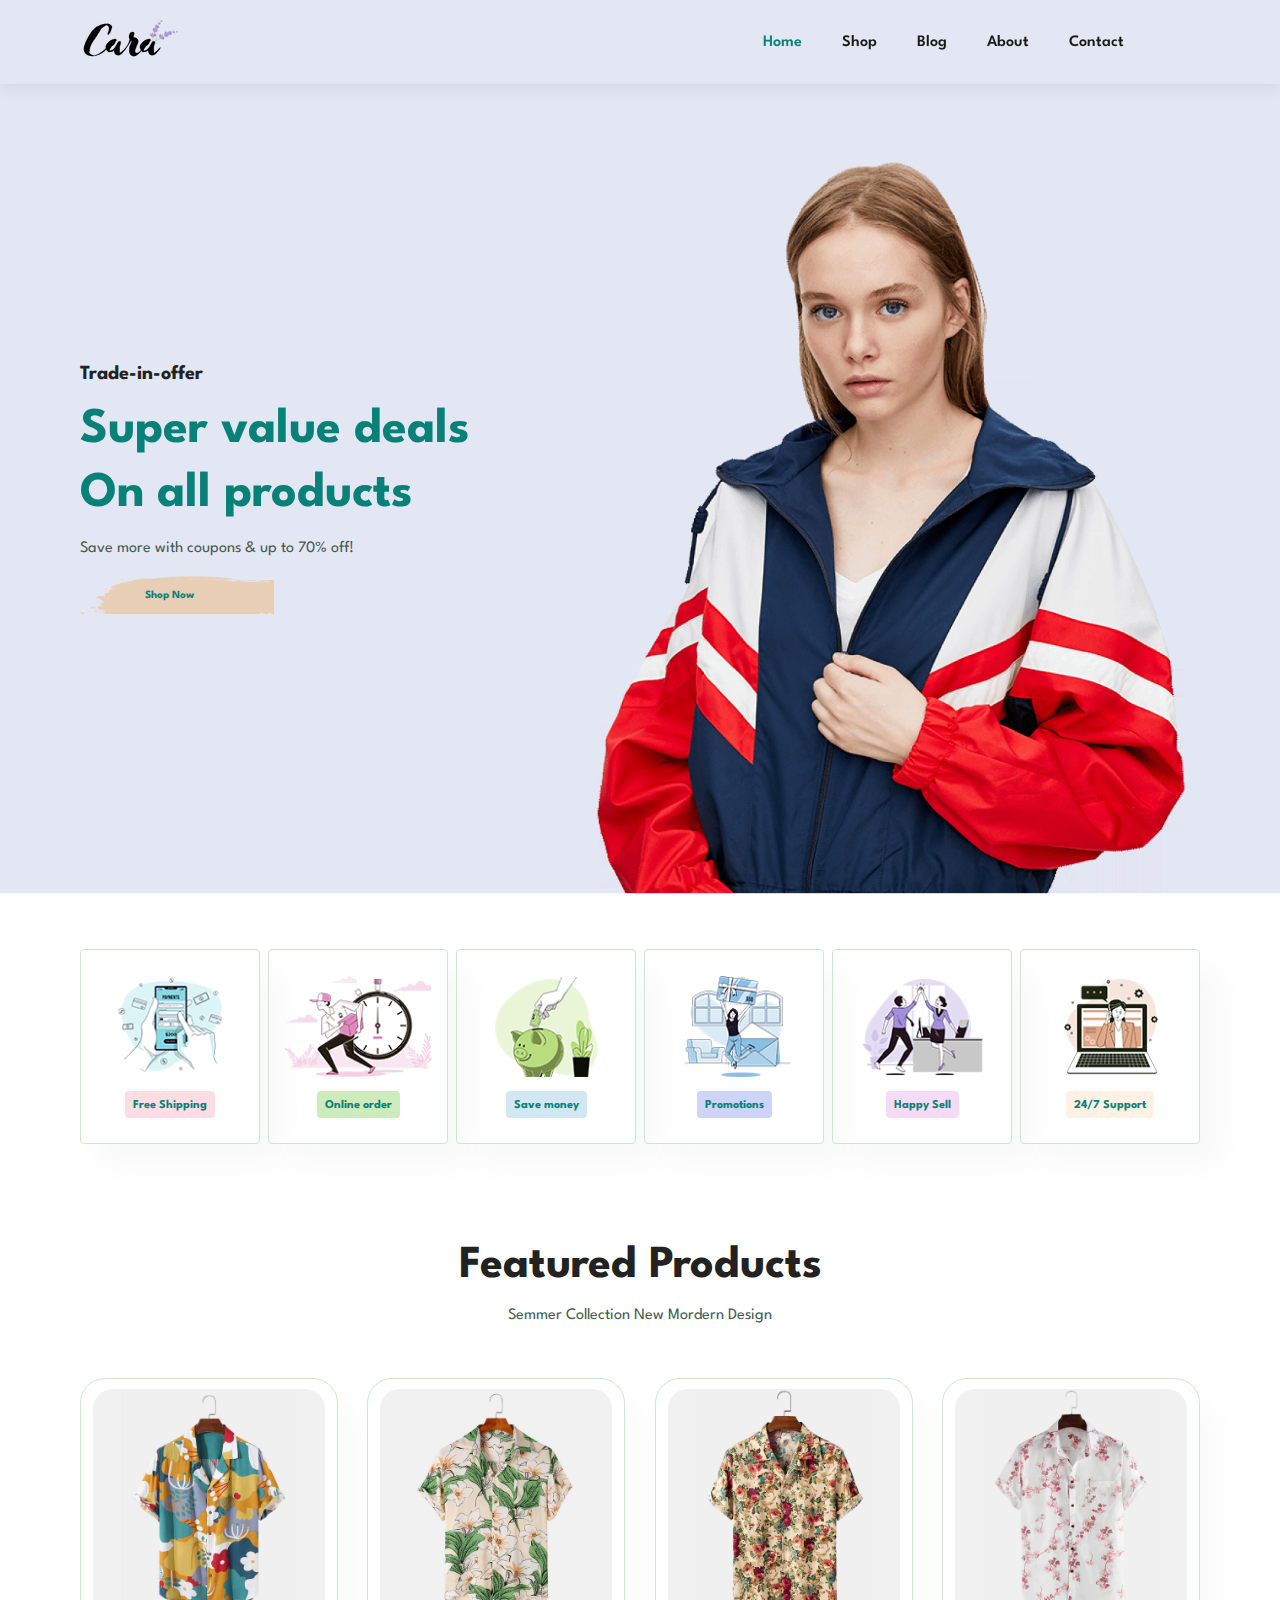
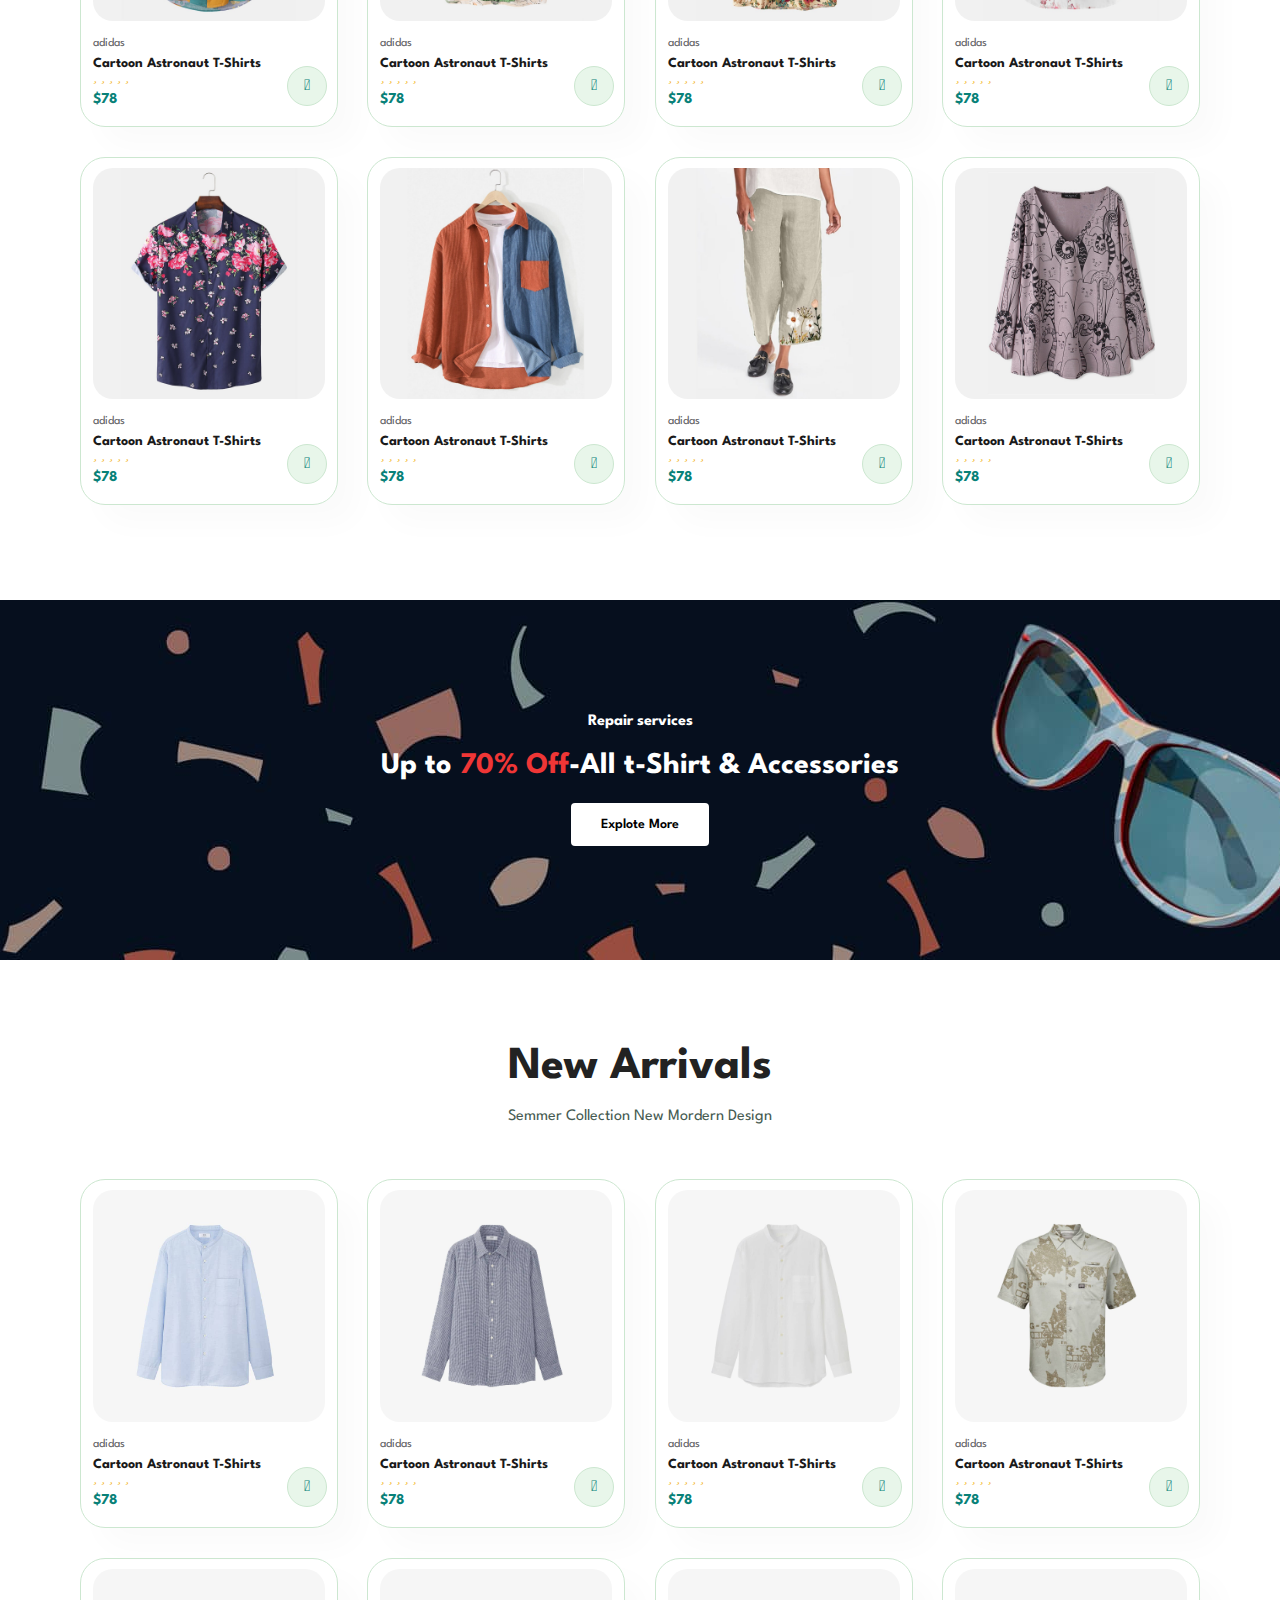
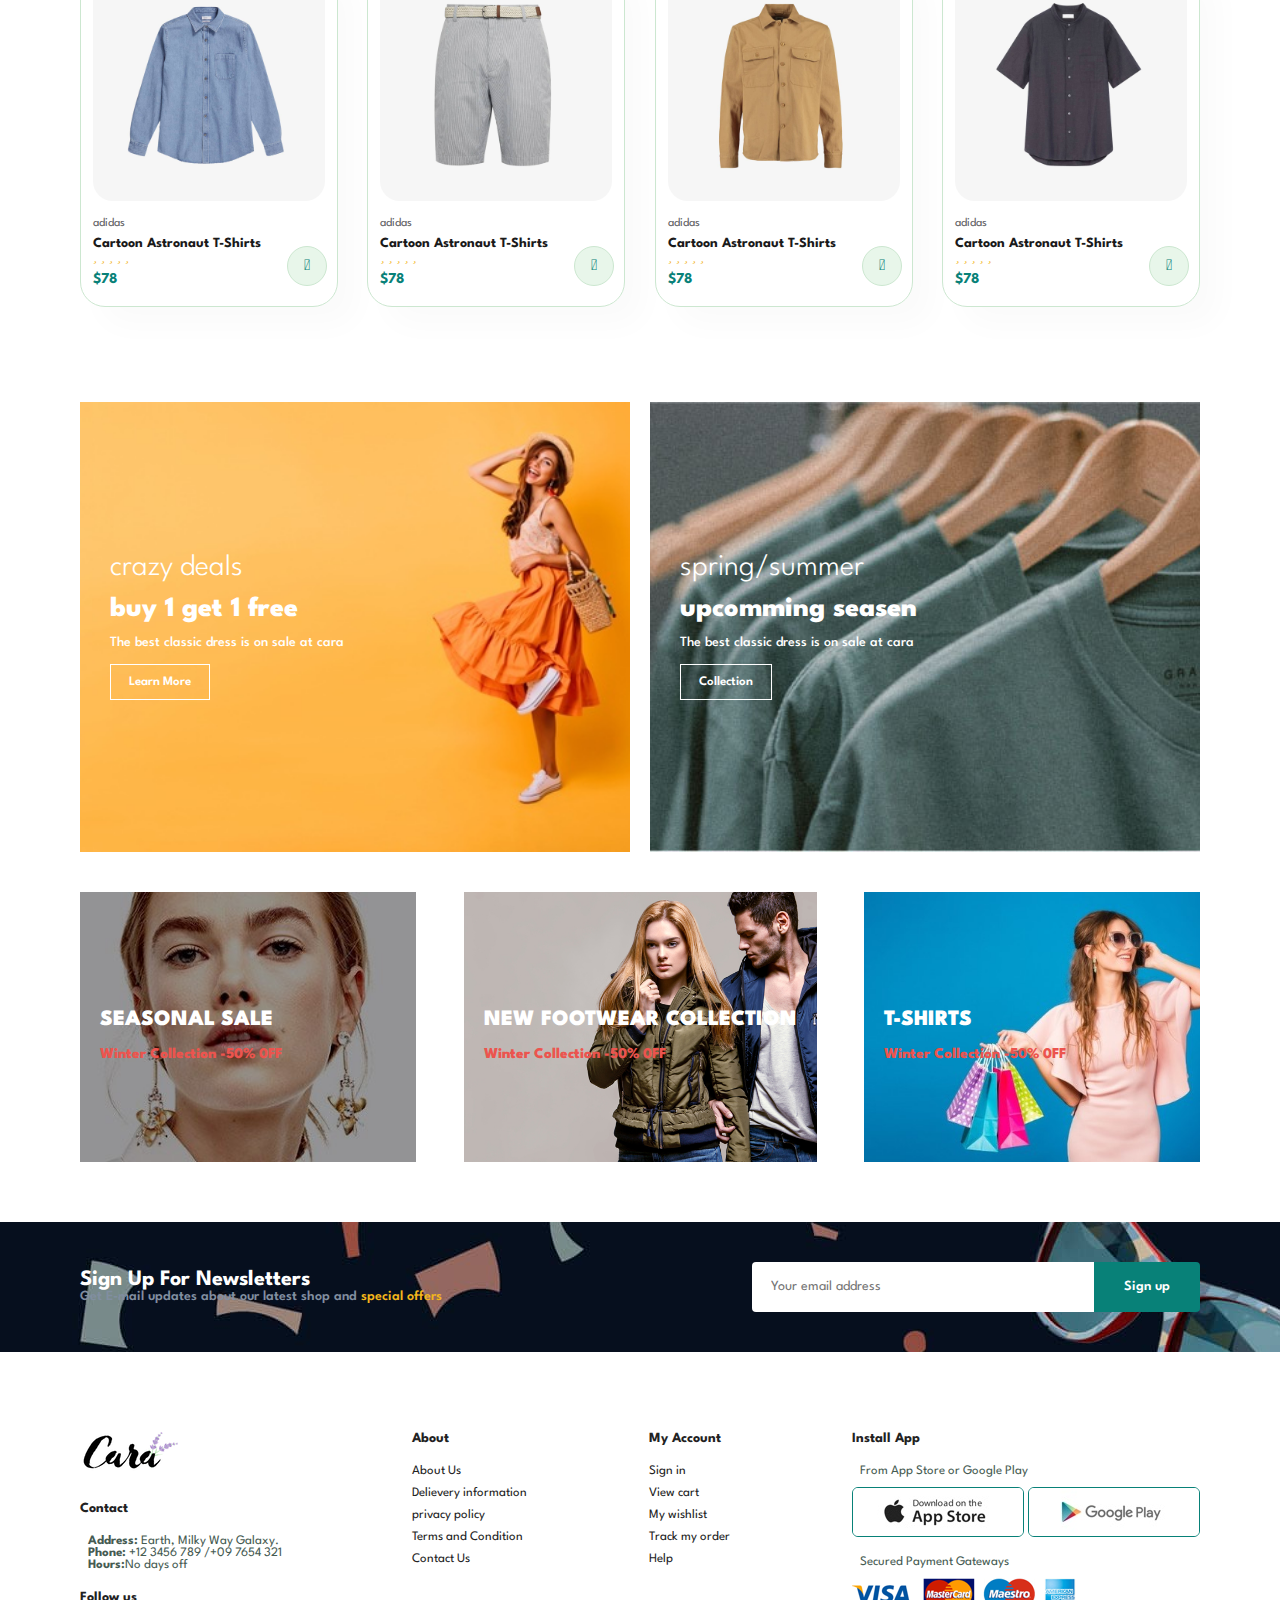
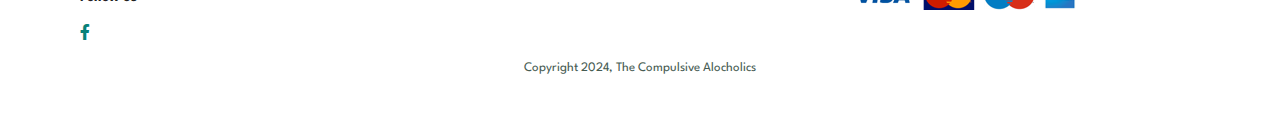
<file: index.html>
<!DOCTYPE html>
<html lang="en">
  <head>
    <meta charset="UTF-8" />
    <meta http-equiv="X-UA-Compatible" content="IE=edge" />
    <meta name="viewport" content="width=device-width, initial-scale=1.0" />
    <title>Cara's Store</title>
    <link
      rel="stylesheet"
      href="https://pro.fontawesome.com/releases/v5.10.0/css/all.css"
    />

    <link rel="stylesheet" href="style.css" />
  </head>

  <body>
    <section id="header">
      <a href="a"><img src="img/logo.png" class="logo" alt="" /></a>

      <div>
        <ul id="navbar">
          <li><a class="active" href="index.html">Home</a></li>
          <li><a href="shop.html">Shop</a></li>
          <li><a href="blog.html">Blog</a></li>
          <li><a href="about.html">About</a></li>
          <li><a href="contact.html">Contact</a></li>
          <li id="lg-bag">
            <a href="cart.html"><i class="far fa-shopping-bag"></i></a>
          </li>
          <a href="#" id="close"><i class="far fa-times"></i></a>
        </ul>
      </div>
      <div id="mobile">
        <a href="cart.html"><i class="far fa-shopping-bag"></i></a>
        <i id="bar" class="fas fa-outdent"></i>
      </div>
    </section>

    <section id="hero">
      <h4>Trade-in-offer</h4>
      <h1>Super value deals</h1>
      <h1>On all products</h1>
      <p>Save more with coupons & up to 70% off!</p>
      <button>Shop Now</button>
    </section>

    <section id="feature" class="section-p1">
      <div class="fe-box">
        <img src="img/features/f1.png" alt="" />
        <h6>Free Shipping</h6>
      </div>
      <div class="fe-box">
        <img src="img/features/f2.png" alt="" />
        <h6>Online order</h6>
      </div>
      <div class="fe-box">
        <img src="img/features/f3.png" alt="" />
        <h6>Save money</h6>
      </div>
      <div class="fe-box">
        <img src="img/features/f4.png" alt="" />
        <h6>Promotions</h6>
      </div>
      <div class="fe-box">
        <img src="img/features/f5.png" alt="" />
        <h6>Happy Sell</h6>
      </div>
      <div class="fe-box">
        <img src="img/features/f6.png" alt="" />
        <h6>24/7 Support</h6>
      </div>
    </section>

    <section id="product1" class="section-p1">
      <h2>Featured Products</h2>
      <p>Semmer Collection New Mordern Design</p>
      <div class="pro-container">
        <div class="pro">
          <img src="img/products/f1.jpg" alt="" />
          <div class="des">
            <span>adidas</span>
            <h5>Cartoon Astronaut T-Shirts</h5>
            <div class="star">
              <i class="faas fa-star"></i>
              <i class="faas fa-star"></i>
              <i class="faas fa-star"></i>
              <i class="faas fa-star"></i>
              <i class="faas fa-star"></i>
            </div>
            <h4>$78</h4>
          </div>
          <a href="#"><i class="fal fa-shopping-cart cart"></i></a>
        </div>
        <div class="pro">
          <img src="img/products/f2.jpg" alt="" />
          <div class="des">
            <span>adidas</span>
            <h5>Cartoon Astronaut T-Shirts</h5>
            <div class="star">
              <i class="faas fa-star"></i>
              <i class="faas fa-star"></i>
              <i class="faas fa-star"></i>
              <i class="faas fa-star"></i>
              <i class="faas fa-star"></i>
            </div>
            <h4>$78</h4>
          </div>
          <a href="#"><i class="fal fa-shopping-cart cart"></i></a>
        </div>
        <div class="pro">
          <img src="img/products/f3.jpg" alt="" />
          <div class="des">
            <span>adidas</span>
            <h5>Cartoon Astronaut T-Shirts</h5>
            <div class="star">
              <i class="faas fa-star"></i>
              <i class="faas fa-star"></i>
              <i class="faas fa-star"></i>
              <i class="faas fa-star"></i>
              <i class="faas fa-star"></i>
            </div>
            <h4>$78</h4>
          </div>
          <a href="#"><i class="fal fa-shopping-cart cart"></i></a>
        </div>
        <div class="pro">
          <img src="img/products/f4.jpg" alt="" />
          <div class="des">
            <span>adidas</span>
            <h5>Cartoon Astronaut T-Shirts</h5>
            <div class="star">
              <i class="faas fa-star"></i>
              <i class="faas fa-star"></i>
              <i class="faas fa-star"></i>
              <i class="faas fa-star"></i>
              <i class="faas fa-star"></i>
            </div>
            <h4>$78</h4>
          </div>
          <a href="#"><i class="fal fa-shopping-cart cart"></i></a>
        </div>
        <div class="pro">
          <img src="img/products/f5.jpg" alt="" />
          <div class="des">
            <span>adidas</span>
            <h5>Cartoon Astronaut T-Shirts</h5>
            <div class="star">
              <i class="faas fa-star"></i>
              <i class="faas fa-star"></i>
              <i class="faas fa-star"></i>
              <i class="faas fa-star"></i>
              <i class="faas fa-star"></i>
            </div>
            <h4>$78</h4>
          </div>
          <a href="#"><i class="fal fa-shopping-cart cart"></i></a>
        </div>
        <div class="pro">
          <img src="img/products/f6.jpg" alt="" />
          <div class="des">
            <span>adidas</span>
            <h5>Cartoon Astronaut T-Shirts</h5>
            <div class="star">
              <i class="faas fa-star"></i>
              <i class="faas fa-star"></i>
              <i class="faas fa-star"></i>
              <i class="faas fa-star"></i>
              <i class="faas fa-star"></i>
            </div>
            <h4>$78</h4>
          </div>
          <a href="#"><i class="fal fa-shopping-cart cart"></i></a>
        </div>
        <div class="pro">
          <img src="img/products/f7.jpg" alt="" />
          <div class="des">
            <span>adidas</span>
            <h5>Cartoon Astronaut T-Shirts</h5>
            <div class="star">
              <i class="faas fa-star"></i>
              <i class="faas fa-star"></i>
              <i class="faas fa-star"></i>
              <i class="faas fa-star"></i>
              <i class="faas fa-star"></i>
            </div>
            <h4>$78</h4>
          </div>
          <a href="#"><i class="fal fa-shopping-cart cart"></i></a>
        </div>
        <div class="pro">
          <img src="img/products/f8.jpg" alt="" />
          <div class="des">
            <span>adidas</span>
            <h5>Cartoon Astronaut T-Shirts</h5>
            <div class="star">
              <i class="faas fa-star"></i>
              <i class="faas fa-star"></i>
              <i class="faas fa-star"></i>
              <i class="faas fa-star"></i>
              <i class="faas fa-star"></i>
            </div>
            <h4>$78</h4>
          </div>
          <a href="#"><i class="fal fa-shopping-cart cart"></i></a>
        </div>
      </div>
    </section>

    <section id="banner" class="section-m1">
      <h4>Repair services</h4>
      <h2>Up to <span>70% Off</span>-All t-Shirt & Accessories</h2>
      <button class="normal">Explote More</button>
    </section>

    <section id="product1" class="section-p1">
      <h2>New Arrivals</h2>
      <p>Semmer Collection New Mordern Design</p>
      <div class="pro-container">
        <div class="pro">
          <img src="img/products/n1.jpg" alt="" />
          <div class="des">
            <span>adidas</span>
            <h5>Cartoon Astronaut T-Shirts</h5>
            <div class="star">
              <i class="faas fa-star"></i>
              <i class="faas fa-star"></i>
              <i class="faas fa-star"></i>
              <i class="faas fa-star"></i>
              <i class="faas fa-star"></i>
            </div>
            <h4>$78</h4>
          </div>
          <a href="#"><i class="fal fa-shopping-cart cart"></i></a>
        </div>
        <div class="pro">
          <img src="img/products/n2.jpg" alt="" />
          <div class="des">
            <span>adidas</span>
            <h5>Cartoon Astronaut T-Shirts</h5>
            <div class="star">
              <i class="faas fa-star"></i>
              <i class="faas fa-star"></i>
              <i class="faas fa-star"></i>
              <i class="faas fa-star"></i>
              <i class="faas fa-star"></i>
            </div>
            <h4>$78</h4>
          </div>
          <a href="#"><i class="fal fa-shopping-cart cart"></i></a>
        </div>
        <div class="pro">
          <img src="img/products/n3.jpg" alt="" />
          <div class="des">
            <span>adidas</span>
            <h5>Cartoon Astronaut T-Shirts</h5>
            <div class="star">
              <i class="faas fa-star"></i>
              <i class="faas fa-star"></i>
              <i class="faas fa-star"></i>
              <i class="faas fa-star"></i>
              <i class="faas fa-star"></i>
            </div>
            <h4>$78</h4>
          </div>
          <a href="#"><i class="fal fa-shopping-cart cart"></i></a>
        </div>
        <div class="pro">
          <img src="img/products/n4.jpg" alt="" />
          <div class="des">
            <span>adidas</span>
            <h5>Cartoon Astronaut T-Shirts</h5>
            <div class="star">
              <i class="faas fa-star"></i>
              <i class="faas fa-star"></i>
              <i class="faas fa-star"></i>
              <i class="faas fa-star"></i>
              <i class="faas fa-star"></i>
            </div>
            <h4>$78</h4>
          </div>
          <a href="#"><i class="fal fa-shopping-cart cart"></i></a>
        </div>
        <div class="pro">
          <img src="img/products/n5.jpg" alt="" />
          <div class="des">
            <span>adidas</span>
            <h5>Cartoon Astronaut T-Shirts</h5>
            <div class="star">
              <i class="faas fa-star"></i>
              <i class="faas fa-star"></i>
              <i class="faas fa-star"></i>
              <i class="faas fa-star"></i>
              <i class="faas fa-star"></i>
            </div>
            <h4>$78</h4>
          </div>
          <a href="#"><i class="fal fa-shopping-cart cart"></i></a>
        </div>
        <div class="pro">
          <img src="img/products/n6.jpg" alt="" />
          <div class="des">
            <span>adidas</span>
            <h5>Cartoon Astronaut T-Shirts</h5>
            <div class="star">
              <i class="faas fa-star"></i>
              <i class="faas fa-star"></i>
              <i class="faas fa-star"></i>
              <i class="faas fa-star"></i>
              <i class="faas fa-star"></i>
            </div>
            <h4>$78</h4>
          </div>
          <a href="#"><i class="fal fa-shopping-cart cart"></i></a>
        </div>
        <div class="pro">
          <img src="img/products/n7.jpg" alt="" />
          <div class="des">
            <span>adidas</span>
            <h5>Cartoon Astronaut T-Shirts</h5>
            <div class="star">
              <i class="faas fa-star"></i>
              <i class="faas fa-star"></i>
              <i class="faas fa-star"></i>
              <i class="faas fa-star"></i>
              <i class="faas fa-star"></i>
            </div>
            <h4>$78</h4>
          </div>
          <a href="#"><i class="fal fa-shopping-cart cart"></i></a>
        </div>
        <div class="pro">
          <img src="img/products/n8.jpg" alt="" />
          <div class="des">
            <span>adidas</span>
            <h5>Cartoon Astronaut T-Shirts</h5>
            <div class="star">
              <i class="faas fa-star"></i>
              <i class="faas fa-star"></i>
              <i class="faas fa-star"></i>
              <i class="faas fa-star"></i>
              <i class="faas fa-star"></i>
            </div>
            <h4>$78</h4>
          </div>
          <a href="#"><i class="fal fa-shopping-cart cart"></i></a>
        </div>
      </div>
    </section>

    <section id="sm-banner" class="section-p1">
      <div class="banner-box">
        <h4>crazy deals</h4>
        <h2>buy 1 get 1 free</h2>
        <span>The best classic dress is on sale at cara</span>
        <button class="white">Learn More</button>
      </div>
      <div class="banner-box banner-box2">
        <h4>spring/summer</h4>
        <h2>upcomming seasen</h2>
        <span>The best classic dress is on sale at cara</span>
        <button class="white">Collection</button>
      </div>
    </section>

    <section id="banner3">
      <div class="banner-box">
        <h2>SEASONAL SALE</h2>
        <h3>Winter Collection -50% 0FF</h3>
      </div>
      <div class="banner-box banner-box2">
        <h2>NEW FOOTWEAR COLLECTION</h2>
        <h3>Winter Collection -50% 0FF</h3>
      </div>
      <div class="banner-box banner-box3">
        <h2>T-SHIRTS</h2>
        <h3>Winter Collection -50% 0FF</h3>
      </div>
    </section>

    <section id="newsletter" class="section-p1 section-m1">
      <div class="newstext">
        <h4>Sign Up For Newsletters</h4>
        <h6>
          Get E-mail updates about our latest shop and
          <span>special offers</span>
        </h6>
      </div>
      <div class="form">
        <input type="text" placeholder="Your email address" />
        <button class="normal">Sign up</button>
      </div>
    </section>

    <footer class="section-p1">
      <div class="col">
        <img class="logo" src="img/logo.png" alt="" />
        <h4>Contact</h4>
        <p><strong>Address:</strong> Earth, Milky Way Galaxy.</p>
        <p><strong>Phone:</strong> +12 3456 789 /+09 7654 321</p>
        <p><strong>Hours:</strong>No days off</p>
        <div class="follow">
          <h4>Follow us</h4>
          <div class="icon">
            <i class="fab fa-facebook-f"></i>
            <i class="fab fa-twitter-f"></i>
            <i class="fab fa-instagram-f"></i>
            <i class="fab fa-pinterest-f"></i>
            <i class="fab fa-youtube-f"></i>
          </div>
        </div>
      </div>

      <div class="col">
        <h4>About</h4>
        <a href="#">About Us</a>
        <a href="#">Delievery information</a>
        <a href="#">privacy policy</a>
        <a href="#">Terms and Condition</a>
        <a href="#">Contact Us</a>
      </div>

      <div class="col">
        <h4>My Account</h4>
        <a href="#">Sign in</a>
        <a href="#">View cart</a>
        <a href="#">My wishlist </a>
        <a href="#">Track my order</a>
        <a href="#">Help</a>
      </div>

      <div class="col install">
        <h4>Install App</h4>
        <p>From App Store or Google Play</p>
        <div class="row">
          <img src="img/pay/app.jpg" alt="" />
          <img src="img/pay/play.jpg" alt="" />
        </div>
        <p>Secured Payment Gateways</p>
        <img src="img/pay/pay.png" alt="" />
      </div>

      <div class="copyright">
        <p>Copyright 2024, The Compulsive Alocholics</p>
      </div>
    </footer>
    <script src="script.js"></script>
  </body>
</html>
</file>
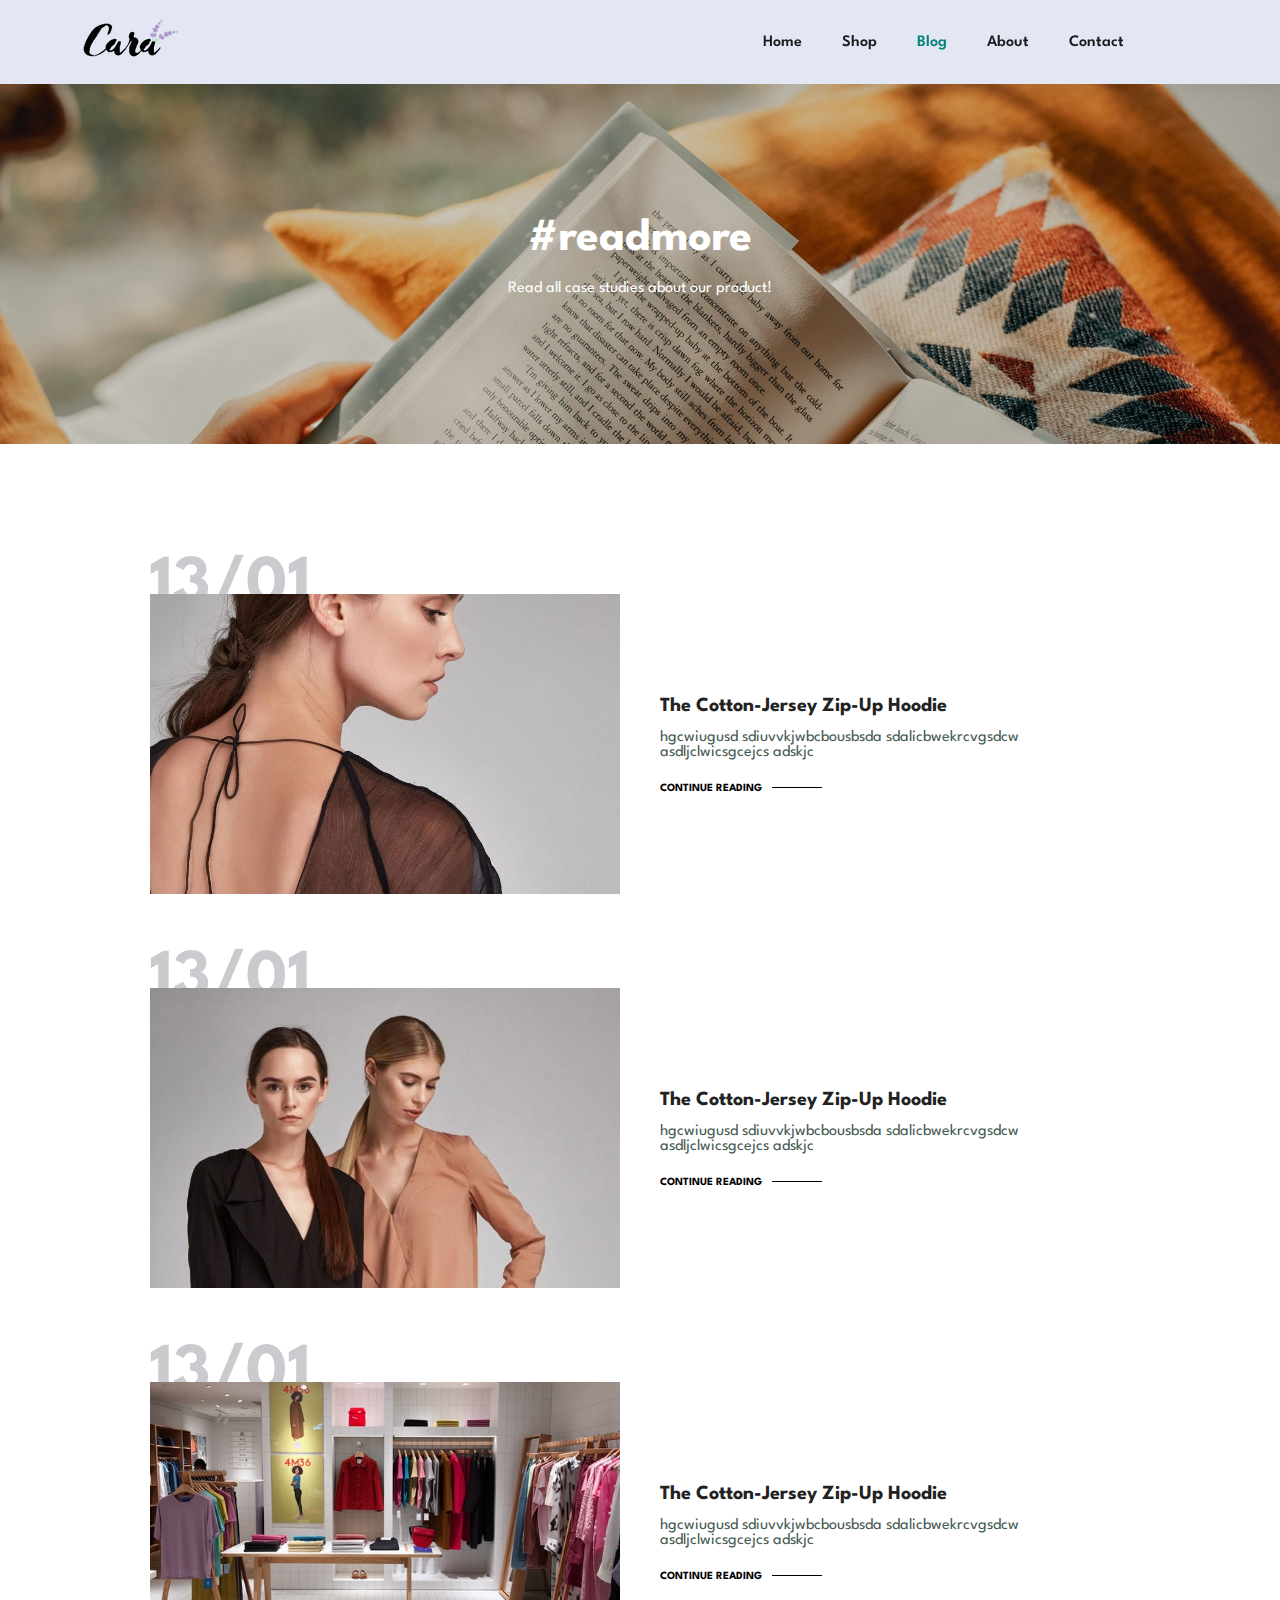
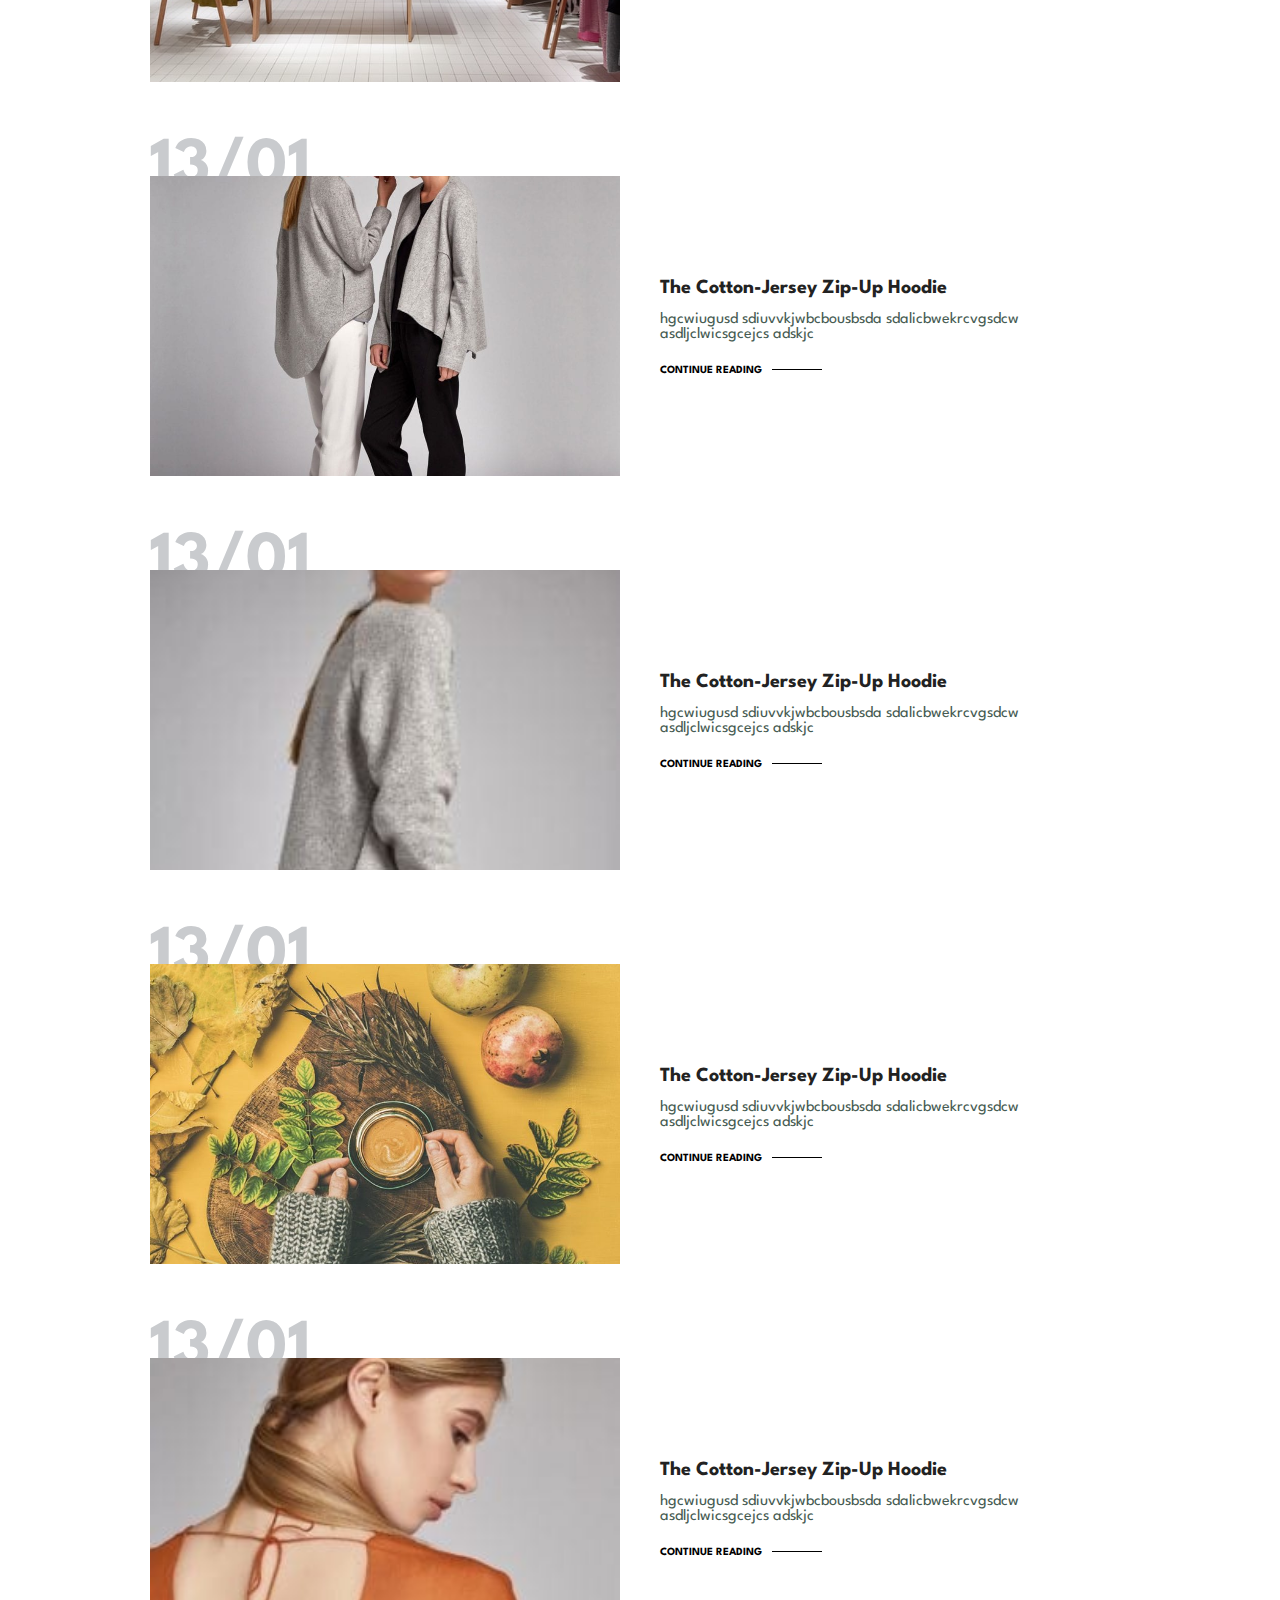
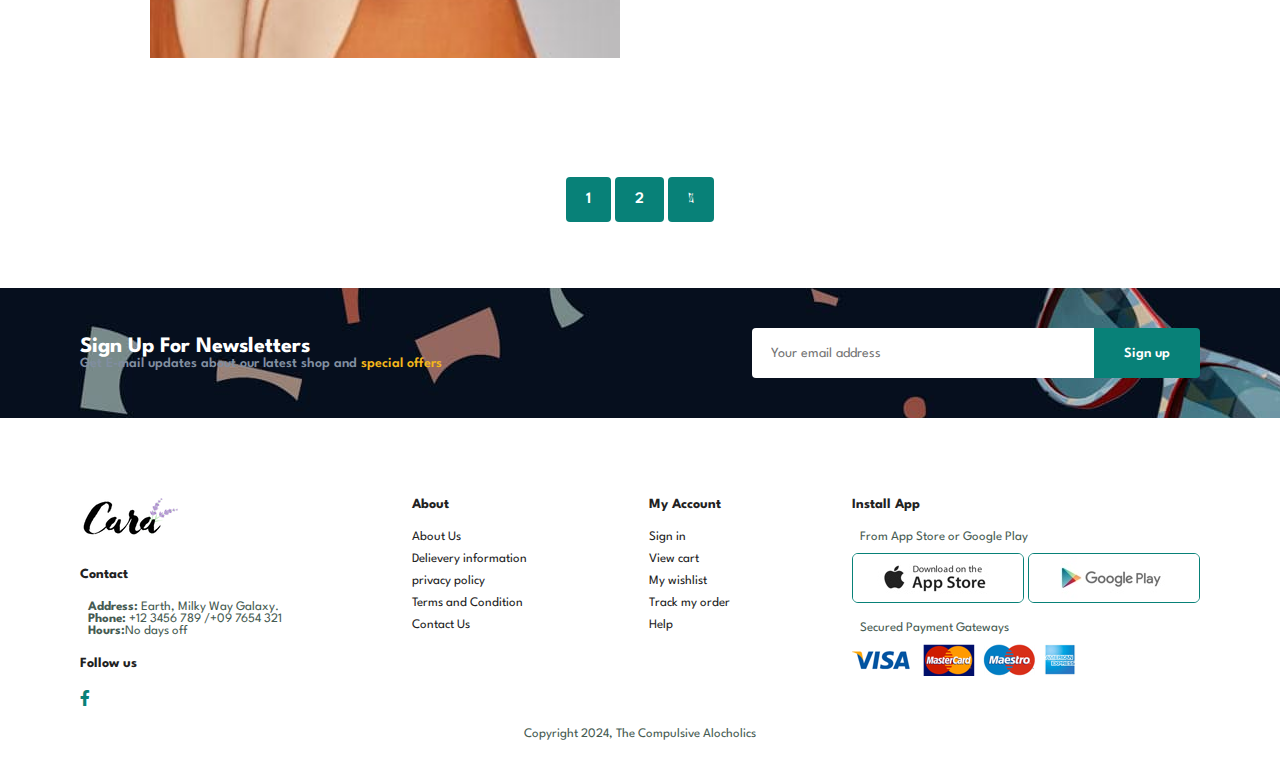
<file: blog.html>
<!DOCTYPE html>
<html lang="en">
  <head>
    <meta charset="UTF-8" />
    <meta http-equiv="X-UA-Compatible" content="IE=edge" />
    <meta name="viewport" content="width=device-width, initial-scale=1.0" />
    <title>Cara's Store</title>
    <link
      rel="stylesheet"
      href="https://pro.fontawesome.com/releases/v5.10.0/css/all.css"
    />

    <link rel="stylesheet" href="style.css" />
  </head>

  <body>
    <section id="header">
      <a href="a"><img src="img/logo.png" class="logo" alt="" /></a>

      <div>
        <ul id="navbar">
          <li><a href="index.html">Home</a></li>
          <li><a href="shop.html">Shop</a></li>
          <li><a class="active" href="blog.html">Blog</a></li>
          <li><a href="about.html">About</a></li>
          <li><a href="contact.html">Contact</a></li>
          <li id="lg-bag">
            <a href="cart.html"><i class="far fa-shopping-bag"></i></a>
          </li>
          <a href="#" id="close"><i class="far fa-times"></i></a>
        </ul>
      </div>
      <div id="mobile">
        <i id="bar" class="fas fa-outdent"></i>
        <a href="cart.html"><i class="far fa-shopping-bag"></i></a>
      </div>
    </section>

    <section id="page-header" class="blog-header">
      <h2>#readmore</h2>
      <p>Read all case studies about our product!</p>
    </section>

    <section id="blog">
      <div class="blog-box">
        <div class="blog-img">
          <img src="img/blog/b1.jpg" alt="" />
        </div>
        <div class="blog-details">
          <h4>The Cotton-Jersey Zip-Up Hoodie</h4>
          <p>
            hgcwiugusd sdiuvvkjwbcbousbsda sdalicbwekrcvgsdcw asdljclwicsgcejcs
            adskjc
          </p>
          <a href="#">CONTINUE READING</a>
        </div>
        <h1>13/01</h1>
      </div>
      <div class="blog-box">
        <div class="blog-img">
          <img src="img/blog/b2.jpg" alt="" />
        </div>
        <div class="blog-details">
          <h4>The Cotton-Jersey Zip-Up Hoodie</h4>
          <p>
            hgcwiugusd sdiuvvkjwbcbousbsda sdalicbwekrcvgsdcw asdljclwicsgcejcs
            adskjc
          </p>
          <a href="#">CONTINUE READING</a>
        </div>
        <h1>13/01</h1>
      </div>
      <div class="blog-box">
        <div class="blog-img">
          <img src="img/blog/b3.jpg" alt="" />
        </div>
        <div class="blog-details">
          <h4>The Cotton-Jersey Zip-Up Hoodie</h4>
          <p>
            hgcwiugusd sdiuvvkjwbcbousbsda sdalicbwekrcvgsdcw asdljclwicsgcejcs
            adskjc
          </p>
          <a href="#">CONTINUE READING</a>
        </div>
        <h1>13/01</h1>
      </div>
      <div class="blog-box">
        <div class="blog-img">
          <img src="img/blog/b4.jpg" alt="" />
        </div>
        <div class="blog-details">
          <h4>The Cotton-Jersey Zip-Up Hoodie</h4>
          <p>
            hgcwiugusd sdiuvvkjwbcbousbsda sdalicbwekrcvgsdcw asdljclwicsgcejcs
            adskjc
          </p>
          <a href="#">CONTINUE READING</a>
        </div>
        <h1>13/01</h1>
      </div>
      <div class="blog-box">
        <div class="blog-img">
          <img src="img/blog/b5.jpg" alt="" />
        </div>
        <div class="blog-details">
          <h4>The Cotton-Jersey Zip-Up Hoodie</h4>
          <p>
            hgcwiugusd sdiuvvkjwbcbousbsda sdalicbwekrcvgsdcw asdljclwicsgcejcs
            adskjc
          </p>
          <a href="#">CONTINUE READING</a>
        </div>
        <h1>13/01</h1>
      </div>
      <div class="blog-box">
        <div class="blog-img">
          <img src="img/blog/b6.jpg" alt="" />
        </div>
        <div class="blog-details">
          <h4>The Cotton-Jersey Zip-Up Hoodie</h4>
          <p>
            hgcwiugusd sdiuvvkjwbcbousbsda sdalicbwekrcvgsdcw asdljclwicsgcejcs
            adskjc
          </p>
          <a href="#">CONTINUE READING</a>
        </div>
        <h1>13/01</h1>
      </div>
      <div class="blog-box">
        <div class="blog-img">
          <img src="img/blog/b7.jpg" alt="" />
        </div>
        <div class="blog-details">
          <h4>The Cotton-Jersey Zip-Up Hoodie</h4>
          <p>
            hgcwiugusd sdiuvvkjwbcbousbsda sdalicbwekrcvgsdcw asdljclwicsgcejcs
            adskjc
          </p>
          <a href="#">CONTINUE READING</a>
        </div>
        <h1>13/01</h1>
      </div>
    </section>

    <section id="pagination" class="section-p1">
      <a href="#">1</a>
      <a href="#">2</a>
      <a href="#"><i class="fal fa-long-arrow-alt-right"></i></a>
    </section>

    <section id="newsletter" class="section-p1 section-m1">
      <div class="newstext">
        <h4>Sign Up For Newsletters</h4>
        <h6>
          Get E-mail updates about our latest shop and
          <span>special offers</span>
        </h6>
      </div>
      <div class="form">
        <input type="text" placeholder="Your email address" />
        <button class="normal">Sign up</button>
      </div>
    </section>

    <footer class="section-p1">
      <div class="col">
        <img class="logo" src="img/logo.png" alt="" />
        <h4>Contact</h4>
        <p><strong>Address:</strong> Earth, Milky Way Galaxy.</p>
        <p><strong>Phone:</strong> +12 3456 789 /+09 7654 321</p>
        <p><strong>Hours:</strong>No days off</p>
        <div class="follow">
          <h4>Follow us</h4>
          <div class="icon">
            <i class="fab fa-facebook-f"></i>
            <i class="fab fa-twitter-f"></i>
            <i class="fab fa-instagram-f"></i>
            <i class="fab fa-pinterest-f"></i>
            <i class="fab fa-youtube-f"></i>
          </div>
        </div>
      </div>

      <div class="col">
        <h4>About</h4>
        <a href="#">About Us</a>
        <a href="#">Delievery information</a>
        <a href="#">privacy policy</a>
        <a href="#">Terms and Condition</a>
        <a href="#">Contact Us</a>
      </div>

      <div class="col">
        <h4>My Account</h4>
        <a href="#">Sign in</a>
        <a href="#">View cart</a>
        <a href="#">My wishlist </a>
        <a href="#">Track my order</a>
        <a href="#">Help</a>
      </div>

      <div class="col install">
        <h4>Install App</h4>
        <p>From App Store or Google Play</p>
        <div class="row">
          <img src="img/pay/app.jpg" alt="" />
          <img src="img/pay/play.jpg" alt="" />
        </div>
        <p>Secured Payment Gateways</p>
        <img src="img/pay/pay.png" alt="" />
      </div>

      <div class="copyright">
        <p>Copyright 2024, The Compulsive Alocholics</p>
      </div>
    </footer>
    <script src="script.js"></script>
  </body>
</html>
</file>
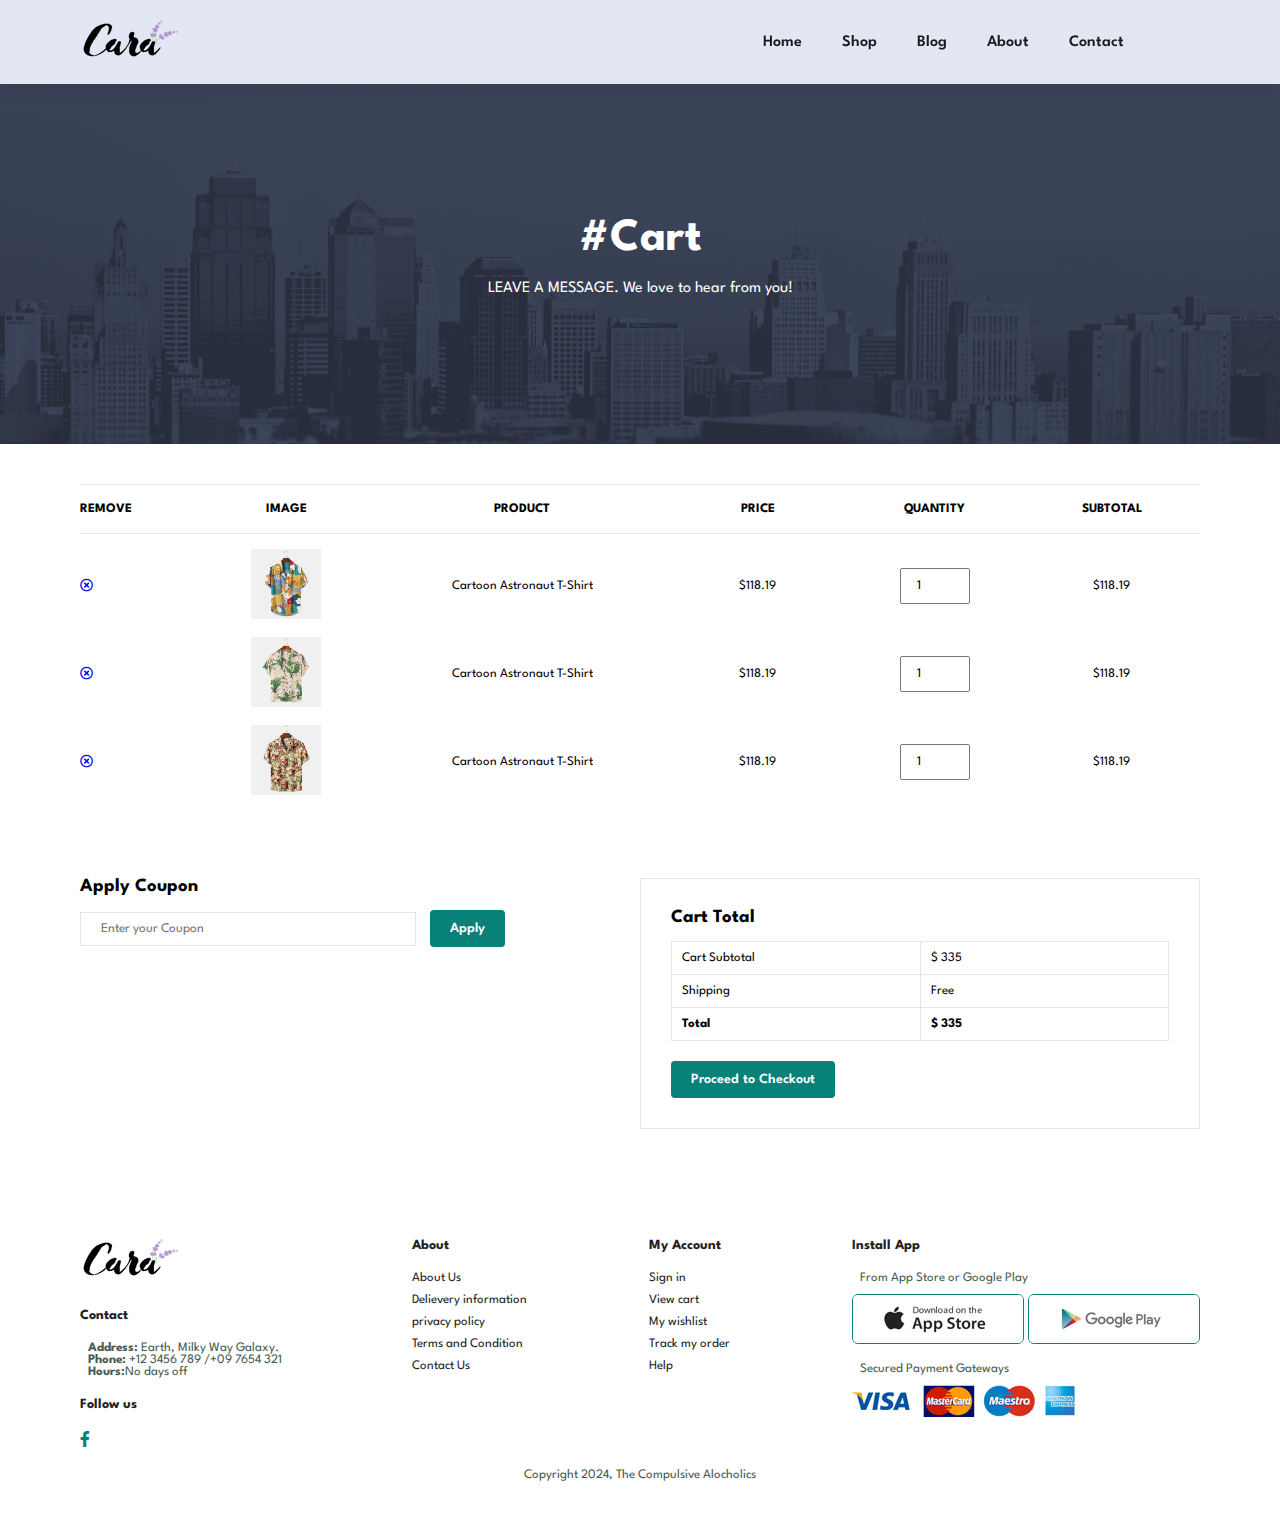
<file: cart.html>
<!DOCTYPE html>
<html lang="en">
  <head>
    <meta charset="UTF-8" />
    <meta http-equiv="X-UA-Compatible" content="IE=edge" />
    <meta name="viewport" content="width=device-width, initial-scale=1.0" />
    <title>Cara's Store</title>
    <link
      rel="stylesheet"
      href="https://pro.fontawesome.com/releases/v5.10.0/css/all.css"
    />

    <link rel="stylesheet" href="style.css" />
  </head>

  <body>
    <section id="header">
      <a href="a"><img src="img/logo.png" class="logo" alt="" /></a>

      <div>
        <ul id="navbar">
          <li><a href="index.html">Home</a></li>
          <li><a href="shop.html">Shop</a></li>
          <li><a href="blog.html">Blog</a></li>
          <li><a href="about.html">About</a></li>
          <li><a href="contact.html">Contact</a></li>
          <li id="lg-bag">
            <a class="active" href="cart.html"
              ><i class="far fa-shopping-bag"></i
            ></a>
          </li>
          <a href="#" id="close"><i class="far fa-times"></i></a>
        </ul>
      </div>
      <div id="mobile">
        <i id="bar" class="fas fa-outdent"></i>
        <a href="cart.html"><i class="far fa-shopping-bag"></i></a>
      </div>
    </section>

    <section id="page-header" class="about-header">
      <h2>#Cart</h2>
      <p>LEAVE A MESSAGE. We love to hear from you!</p>
    </section>

    <section id="cart" class="section-p1">
      <table width="100%">
        <thead>
          <tr>
            <td>Remove</td>
            <td>Image</td>
            <td>Product</td>
            <td>Price</td>
            <td>Quantity</td>
            <td>Subtotal</td>
          </tr>
        </thead>
        <tbody>
          <tr>
            <td>
              <a href="#"><i class="far fa-times-circle"></i></a>
            </td>
            <td><img src="img/products/f1.jpg" alt="" /></td>
            <td>Cartoon Astronaut T-Shirt</td>
            <td>$118.19</td>
            <td><input type="number" value="1" /></td>
            <td>$118.19</td>
          </tr>
          <tr>
            <td>
              <a href="#"><i class="far fa-times-circle"></i></a>
            </td>
            <td><img src="img/products/f2.jpg" alt="" /></td>
            <td>Cartoon Astronaut T-Shirt</td>
            <td>$118.19</td>
            <td><input type="number" value="1" /></td>
            <td>$118.19</td>
          </tr>
          <tr>
            <td>
              <a href="#"><i class="far fa-times-circle"></i></a>
            </td>
            <td><img src="img/products/f3.jpg" alt="" /></td>
            <td>Cartoon Astronaut T-Shirt</td>
            <td>$118.19</td>
            <td><input type="number" value="1" /></td>
            <td>$118.19</td>
          </tr>
        </tbody>
      </table>
    </section>

    <section id="cart-add" class="section-p1">
      <div id="coupon">
        <h3>Apply Coupon</h3>
        <div>
          <input type="text" placeholder="Enter your Coupon" />
          <button class="normal">Apply</button>
        </div>
      </div>

      <div id="subtotal">
        <h3>Cart Total</h3>
        <table>
          <tr>
            <td>Cart Subtotal</td>
            <td>$ 335</td>
          </tr>
          <tr>
            <td>Shipping</td>
            <td>Free</td>
          </tr>
          <tr>
            <td><strong>Total</strong></td>
            <td><strong>$ 335</strong></td>
          </tr>
        </table>
        <button class="normal">Proceed to Checkout</button>
      </div>
    </section>

    <footer class="section-p1">
      <div class="col">
        <img class="logo" src="img/logo.png" alt="" />
        <h4>Contact</h4>
        <p><strong>Address:</strong> Earth, Milky Way Galaxy.</p>
        <p><strong>Phone:</strong> +12 3456 789 /+09 7654 321</p>
        <p><strong>Hours:</strong>No days off</p>
        <div class="follow">
          <h4>Follow us</h4>
          <div class="icon">
            <i class="fab fa-facebook-f"></i>
            <i class="fab fa-twitter-f"></i>
            <i class="fab fa-instagram-f"></i>
            <i class="fab fa-pinterest-f"></i>
            <i class="fab fa-youtube-f"></i>
          </div>
        </div>
      </div>

      <div class="col">
        <h4>About</h4>
        <a href="#">About Us</a>
        <a href="#">Delievery information</a>
        <a href="#">privacy policy</a>
        <a href="#">Terms and Condition</a>
        <a href="#">Contact Us</a>
      </div>

      <div class="col">
        <h4>My Account</h4>
        <a href="#">Sign in</a>
        <a href="#">View cart</a>
        <a href="#">My wishlist </a>
        <a href="#">Track my order</a>
        <a href="#">Help</a>
      </div>

      <div class="col install">
        <h4>Install App</h4>
        <p>From App Store or Google Play</p>
        <div class="row">
          <img src="img/pay/app.jpg" alt="" />
          <img src="img/pay/play.jpg" alt="" />
        </div>
        <p>Secured Payment Gateways</p>
        <img src="img/pay/pay.png" alt="" />
      </div>

      <div class="copyright">
        <p>Copyright 2024, The Compulsive Alocholics</p>
      </div>
    </footer>
    <script src="script.js"></script>
  </body>
</html>
</file>
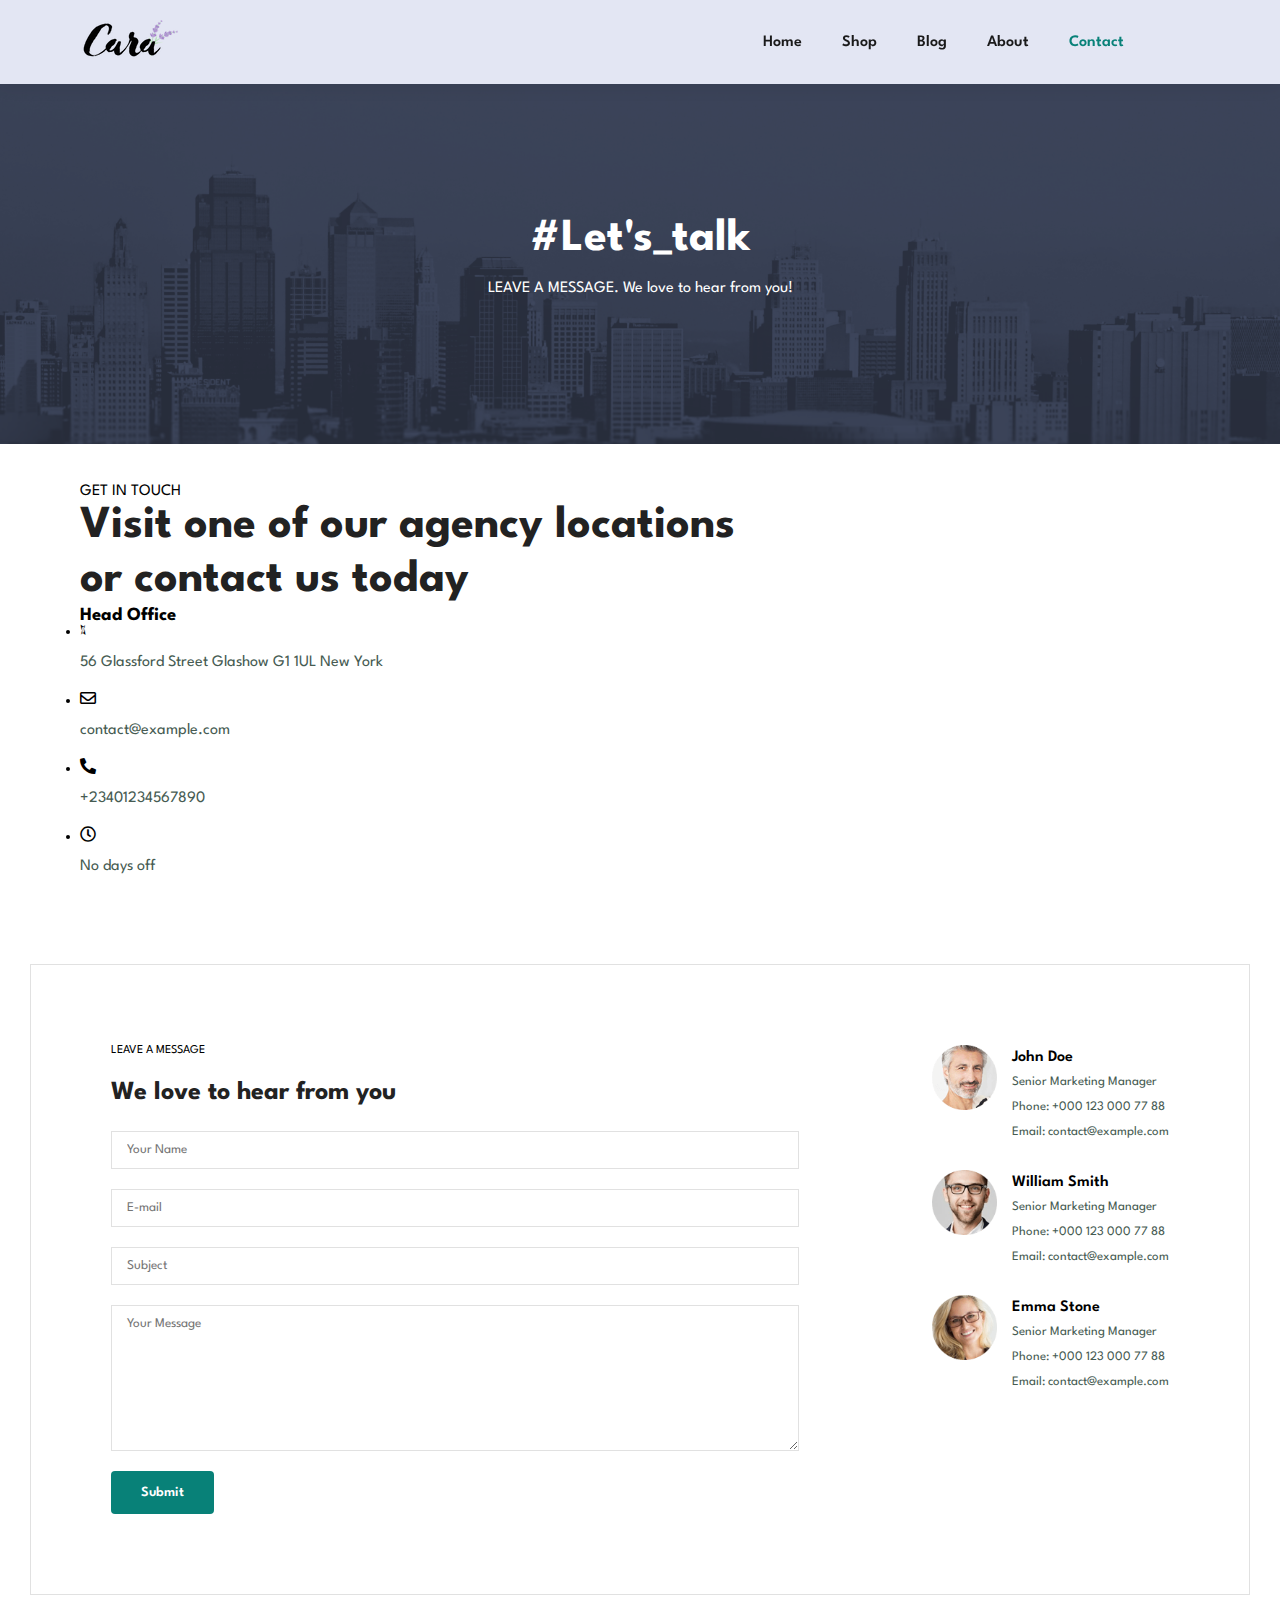
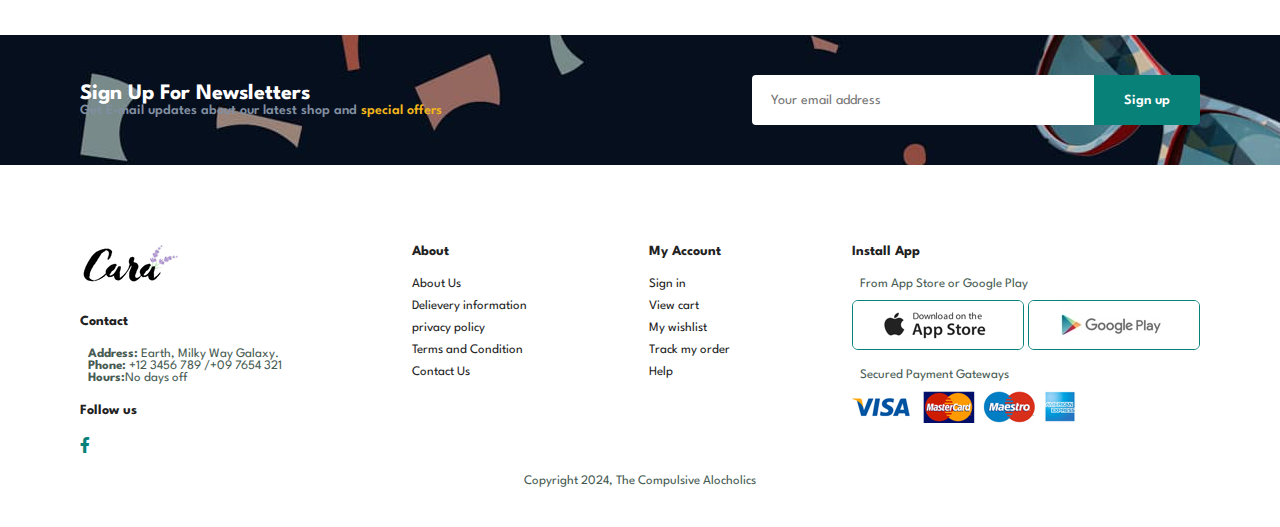
<file: contact.html>
<!DOCTYPE html>
<html lang="en">
  <head>
    <meta charset="UTF-8" />
    <meta http-equiv="X-UA-Compatible" content="IE=edge" />
    <meta name="viewport" content="width=device-width, initial-scale=1.0" />
    <title>Cara's Store</title>
    <link
      rel="stylesheet"
      href="https://pro.fontawesome.com/releases/v5.10.0/css/all.css"
    />

    <link rel="stylesheet" href="style.css" />
  </head>

  <body>
    <section id="header">
      <a href="a"><img src="img/logo.png" class="logo" alt="" /></a>

      <div>
        <ul id="navbar">
          <li><a href="index.html">Home</a></li>
          <li><a href="shop.html">Shop</a></li>
          <li><a href="blog.html">Blog</a></li>
          <li><a href="about.html">About</a></li>
          <li><a class="active" href="contact.html">Contact</a></li>
          <li id="lg-bag">
            <a href="cart.html"><i class="far fa-shopping-bag"></i></a>
          </li>
          <a href="#" id="close"><i class="far fa-times"></i></a>
        </ul>
      </div>
      <div id="mobile">
        <i id="bar" class="fas fa-outdent"></i>
        <a href="cart.html"><i class="far fa-shopping-bag"></i></a>
      </div>
    </section>

    <section id="page-header" class="about-header">
      <h2>#Let's_talk</h2>
      <p>LEAVE A MESSAGE. We love to hear from you!</p>
    </section>

    <section id="contact-details" class="section-p1">
      <div>
        <span>GET IN TOUCH</span>
        <h2>Visit one of our agency locations or contact us today</h2>
        <h3>Head Office</h3>
        <div>
          <li>
            <i class="fal fa-map"></i>
            <p>56 Glassford Street Glashow G1 1UL New York</p>
          </li>
          <li>
            <i class="far fa-envelope"></i>
            <p>contact@example.com</p>
          </li>
          <li>
            <i class="fas fa-phone-alt"></i>
            <p>+23401234567890</p>
          </li>
          <li>
            <i class="far fa-clock"></i>
            <p>No days off</p>
          </li>
        </div>
      </div>
      <div class="map">
        <iframe
          src="https://www.google.com/maps/embed?pb=!1m18!1m12!1m3!1d3956.7887621853533!2d3.944482208740526!3d7.377556012622818!2m3!1f0!2f0!3f0!3m2!1i1024!2i768!4f13.1!3m3!1m2!1s0x105162a6bdc03921%3A0x9539a48ff7b83210!2sHORTCONSORTIA!5e0!3m2!1sen!2sng!4v1724175282512!5m2!1sen!2sng"
          width="600"
          height="450"
          style="border: 0"
          allowfullscreen=""
          loading="lazy"
          referrerpolicy="no-referrer-when-downgrade"
        ></iframe>
      </div>
    </section>

    <section id="form-details">
      <form action="">
        <span>LEAVE A MESSAGE</span>
        <h2>We love to hear from you</h2>
        <input type="text" placeholder="Your Name" />
        <input type="text" placeholder="E-mail" />
        <input type="text" placeholder="Subject" />
        <textarea
          name=""
          id=""
          cols="30"
          rows="10"
          placeholder="Your Message"
        ></textarea>
        <button class="normal">Submit</button>
      </form>

      <div class="people">
        <div>
          <img src="img/people/1.png" alt="" />
          <p>
            <span>John Doe</span> Senior Marketing Manager <br />
            Phone: +000 123 000 77 88 <br />
            Email: contact@example.com
          </p>
        </div>
        <div>
          <img src="img/people/2.png" alt="" />
          <p>
            <span>William Smith</span> Senior Marketing Manager <br />
            Phone: +000 123 000 77 88 <br />
            Email: contact@example.com
          </p>
        </div>
        <div>
          <img src="img/people/3.png" alt="" />
          <p>
            <span>Emma Stone</span> Senior Marketing Manager <br />
            Phone: +000 123 000 77 88 <br />
            Email: contact@example.com
          </p>
        </div>
      </div>
    </section>

    <section id="newsletter" class="section-p1 section-m1">
      <div class="newstext">
        <h4>Sign Up For Newsletters</h4>
        <h6>
          Get E-mail updates about our latest shop and
          <span>special offers</span>
        </h6>
      </div>
      <div class="form">
        <input type="text" placeholder="Your email address" />
        <button class="normal">Sign up</button>
      </div>
    </section>

    <footer class="section-p1">
      <div class="col">
        <img class="logo" src="img/logo.png" alt="" />
        <h4>Contact</h4>
        <p><strong>Address:</strong> Earth, Milky Way Galaxy.</p>
        <p><strong>Phone:</strong> +12 3456 789 /+09 7654 321</p>
        <p><strong>Hours:</strong>No days off</p>
        <div class="follow">
          <h4>Follow us</h4>
          <div class="icon">
            <i class="fab fa-facebook-f"></i>
            <i class="fab fa-twitter-f"></i>
            <i class="fab fa-instagram-f"></i>
            <i class="fab fa-pinterest-f"></i>
            <i class="fab fa-youtube-f"></i>
          </div>
        </div>
      </div>

      <div class="col">
        <h4>About</h4>
        <a href="#">About Us</a>
        <a href="#">Delievery information</a>
        <a href="#">privacy policy</a>
        <a href="#">Terms and Condition</a>
        <a href="#">Contact Us</a>
      </div>

      <div class="col">
        <h4>My Account</h4>
        <a href="#">Sign in</a>
        <a href="#">View cart</a>
        <a href="#">My wishlist </a>
        <a href="#">Track my order</a>
        <a href="#">Help</a>
      </div>

      <div class="col install">
        <h4>Install App</h4>
        <p>From App Store or Google Play</p>
        <div class="row">
          <img src="img/pay/app.jpg" alt="" />
          <img src="img/pay/play.jpg" alt="" />
        </div>
        <p>Secured Payment Gateways</p>
        <img src="img/pay/pay.png" alt="" />
      </div>

      <div class="copyright">
        <p>Copyright 2024, The Compulsive Alocholics</p>
      </div>
    </footer>
    <script src="script.js"></script>
  </body>
</html>
</file>
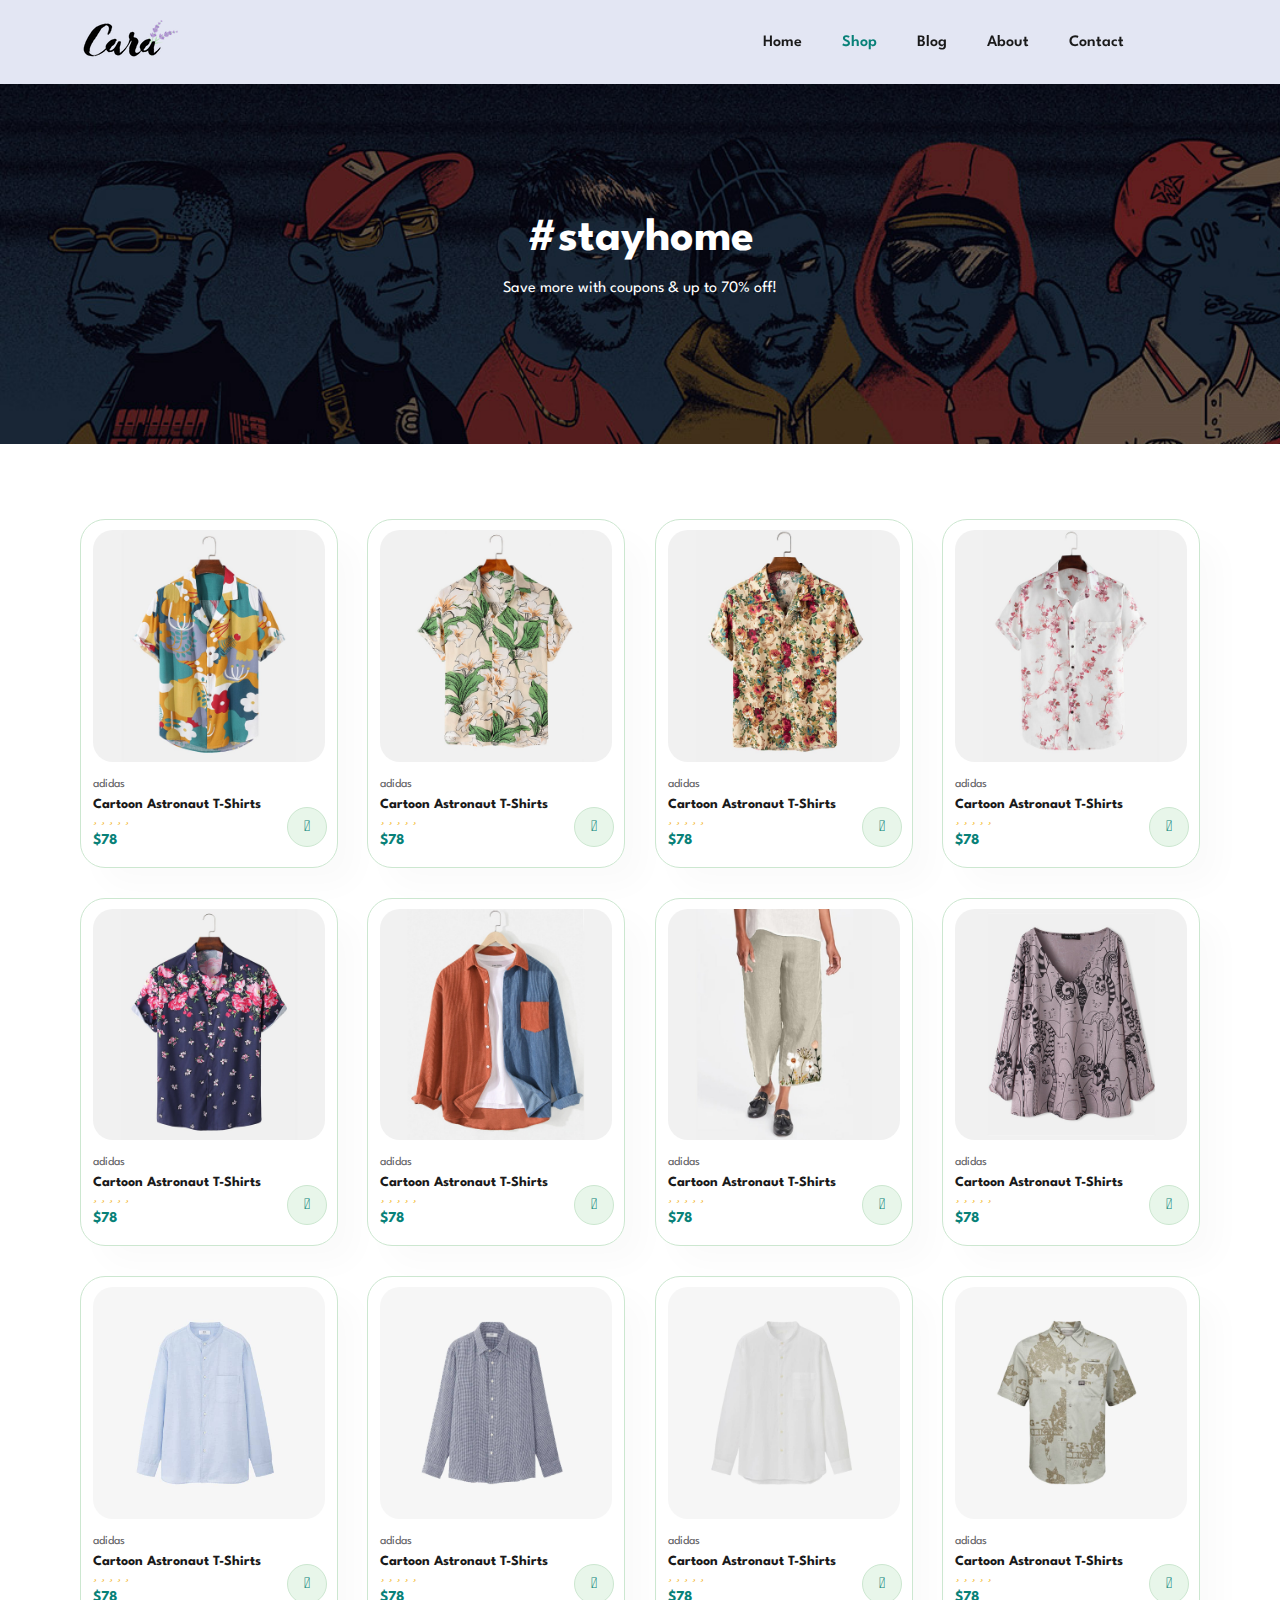
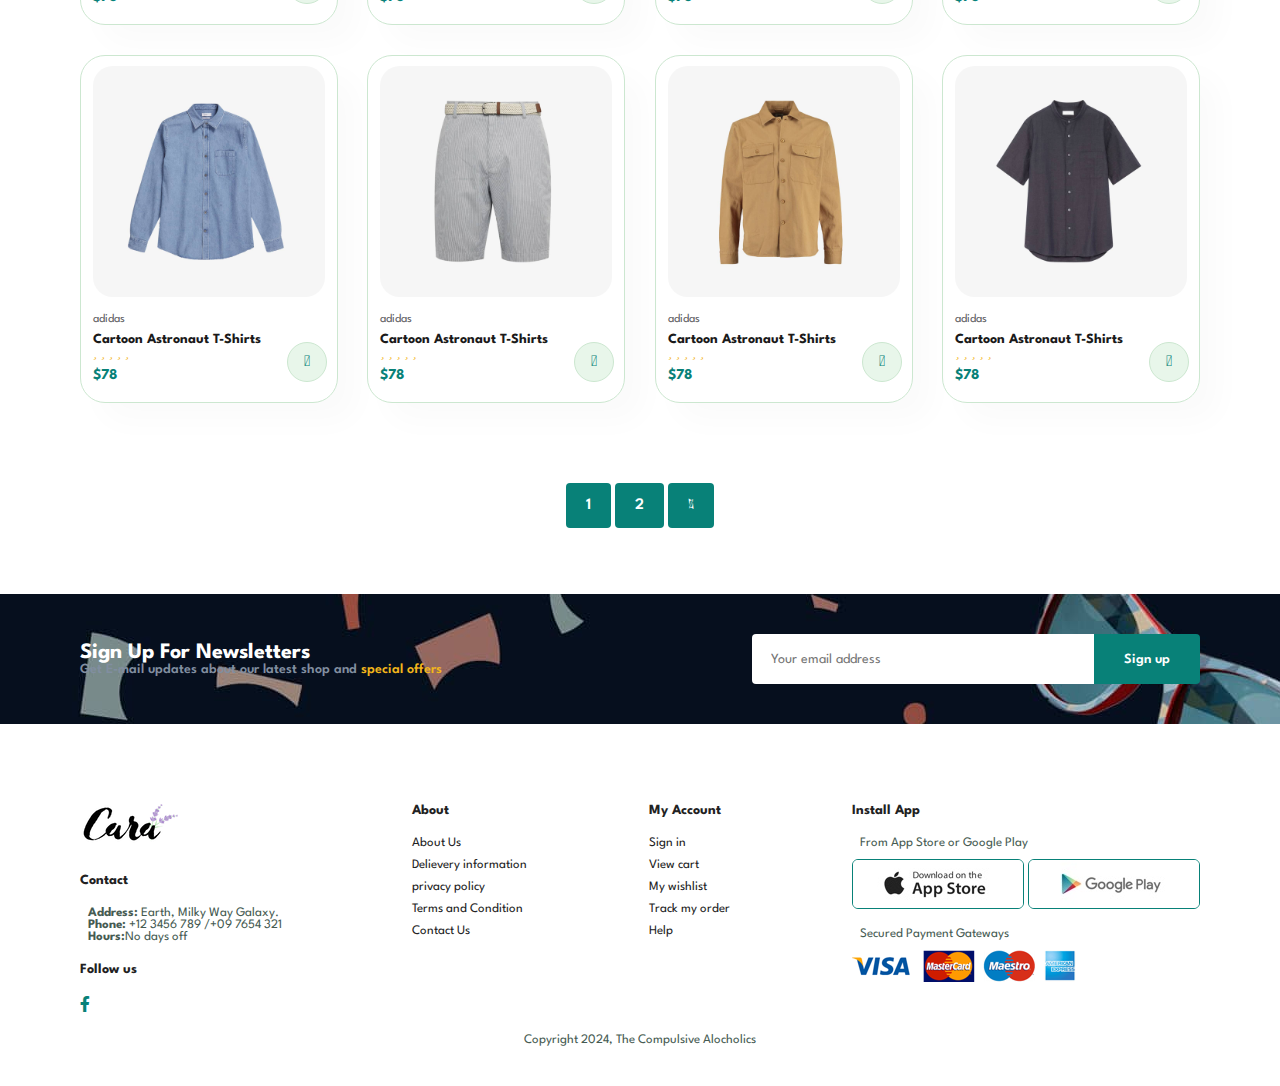
<file: shop.html>
<!DOCTYPE html>
<html lang="en">
  <head>
    <meta charset="UTF-8" />
    <meta http-equiv="X-UA-Compatible" content="IE=edge" />
    <meta name="viewport" content="width=device-width, initial-scale=1.0" />
    <title>Cara's Store</title>
    <link
      rel="stylesheet"
      href="https://pro.fontawesome.com/releases/v5.10.0/css/all.css"
    />

    <link rel="stylesheet" href="style.css" />
  </head>

  <body>
    <section id="header">
      <a href="a"><img src="img/logo.png" class="logo" alt="" /></a>

      <div>
        <ul id="navbar">
          <li><a href="index.html">Home</a></li>
          <li><a class="active" href="shop.html">Shop</a></li>
          <li><a href="blog.html">Blog</a></li>
          <li><a href="about.html">About</a></li>
          <li><a href="contact.html">Contact</a></li>
          <li id="lg-bag">
            <a href="cart.html"><i class="far fa-shopping-bag"></i></a>
          </li>
          <a href="#" id="close"><i class="far fa-times"></i></a>
        </ul>
      </div>
      <div id="mobile">
        <i id="bar" class="fas fa-outdent"></i>
        <a href="cart.html"><i class="far fa-shopping-bag"></i></a>
      </div>
    </section>

    <section id="page-header">
      <h2>#stayhome</h2>
      <p>Save more with coupons & up to 70% off!</p>
    </section>

    <section id="product1" class="section-p1">
      <div class="pro-container">
        <div class="pro" onclick="window.location.href='sproduct.html'">
          <img src="img/products/f1.jpg" alt="" />
          <div class="des">
            <span>adidas</span>
            <h5>Cartoon Astronaut T-Shirts</h5>
            <div class="star">
              <i class="faas fa-star"></i>
              <i class="faas fa-star"></i>
              <i class="faas fa-star"></i>
              <i class="faas fa-star"></i>
              <i class="faas fa-star"></i>
            </div>
            <h4>$78</h4>
          </div>
          <a href="#"><i class="fal fa-shopping-cart cart"></i></a>
        </div>
        <div class="pro">
          <img src="img/products/f2.jpg" alt="" />
          <div class="des">
            <span>adidas</span>
            <h5>Cartoon Astronaut T-Shirts</h5>
            <div class="star">
              <i class="faas fa-star"></i>
              <i class="faas fa-star"></i>
              <i class="faas fa-star"></i>
              <i class="faas fa-star"></i>
              <i class="faas fa-star"></i>
            </div>
            <h4>$78</h4>
          </div>
          <a href="#"><i class="fal fa-shopping-cart cart"></i></a>
        </div>
        <div class="pro">
          <img src="img/products/f3.jpg" alt="" />
          <div class="des">
            <span>adidas</span>
            <h5>Cartoon Astronaut T-Shirts</h5>
            <div class="star">
              <i class="faas fa-star"></i>
              <i class="faas fa-star"></i>
              <i class="faas fa-star"></i>
              <i class="faas fa-star"></i>
              <i class="faas fa-star"></i>
            </div>
            <h4>$78</h4>
          </div>
          <a href="#"><i class="fal fa-shopping-cart cart"></i></a>
        </div>
        <div class="pro">
          <img src="img/products/f4.jpg" alt="" />
          <div class="des">
            <span>adidas</span>
            <h5>Cartoon Astronaut T-Shirts</h5>
            <div class="star">
              <i class="faas fa-star"></i>
              <i class="faas fa-star"></i>
              <i class="faas fa-star"></i>
              <i class="faas fa-star"></i>
              <i class="faas fa-star"></i>
            </div>
            <h4>$78</h4>
          </div>
          <a href="#"><i class="fal fa-shopping-cart cart"></i></a>
        </div>
        <div class="pro">
          <img src="img/products/f5.jpg" alt="" />
          <div class="des">
            <span>adidas</span>
            <h5>Cartoon Astronaut T-Shirts</h5>
            <div class="star">
              <i class="faas fa-star"></i>
              <i class="faas fa-star"></i>
              <i class="faas fa-star"></i>
              <i class="faas fa-star"></i>
              <i class="faas fa-star"></i>
            </div>
            <h4>$78</h4>
          </div>
          <a href="#"><i class="fal fa-shopping-cart cart"></i></a>
        </div>
        <div class="pro">
          <img src="img/products/f6.jpg" alt="" />
          <div class="des">
            <span>adidas</span>
            <h5>Cartoon Astronaut T-Shirts</h5>
            <div class="star">
              <i class="faas fa-star"></i>
              <i class="faas fa-star"></i>
              <i class="faas fa-star"></i>
              <i class="faas fa-star"></i>
              <i class="faas fa-star"></i>
            </div>
            <h4>$78</h4>
          </div>
          <a href="#"><i class="fal fa-shopping-cart cart"></i></a>
        </div>
        <div class="pro">
          <img src="img/products/f7.jpg" alt="" />
          <div class="des">
            <span>adidas</span>
            <h5>Cartoon Astronaut T-Shirts</h5>
            <div class="star">
              <i class="faas fa-star"></i>
              <i class="faas fa-star"></i>
              <i class="faas fa-star"></i>
              <i class="faas fa-star"></i>
              <i class="faas fa-star"></i>
            </div>
            <h4>$78</h4>
          </div>
          <a href="#"><i class="fal fa-shopping-cart cart"></i></a>
        </div>
        <div class="pro">
          <img src="img/products/f8.jpg" alt="" />
          <div class="des">
            <span>adidas</span>
            <h5>Cartoon Astronaut T-Shirts</h5>
            <div class="star">
              <i class="faas fa-star"></i>
              <i class="faas fa-star"></i>
              <i class="faas fa-star"></i>
              <i class="faas fa-star"></i>
              <i class="faas fa-star"></i>
            </div>
            <h4>$78</h4>
          </div>
          <a href="#"><i class="fal fa-shopping-cart cart"></i></a>
        </div>

        <div class="pro">
          <img src="img/products/n1.jpg" alt="" />
          <div class="des">
            <span>adidas</span>
            <h5>Cartoon Astronaut T-Shirts</h5>
            <div class="star">
              <i class="faas fa-star"></i>
              <i class="faas fa-star"></i>
              <i class="faas fa-star"></i>
              <i class="faas fa-star"></i>
              <i class="faas fa-star"></i>
            </div>
            <h4>$78</h4>
          </div>
          <a href="#"><i class="fal fa-shopping-cart cart"></i></a>
        </div>
        <div class="pro">
          <img src="img/products/n2.jpg" alt="" />
          <div class="des">
            <span>adidas</span>
            <h5>Cartoon Astronaut T-Shirts</h5>
            <div class="star">
              <i class="faas fa-star"></i>
              <i class="faas fa-star"></i>
              <i class="faas fa-star"></i>
              <i class="faas fa-star"></i>
              <i class="faas fa-star"></i>
            </div>
            <h4>$78</h4>
          </div>
          <a href="#"><i class="fal fa-shopping-cart cart"></i></a>
        </div>
        <div class="pro">
          <img src="img/products/n3.jpg" alt="" />
          <div class="des">
            <span>adidas</span>
            <h5>Cartoon Astronaut T-Shirts</h5>
            <div class="star">
              <i class="faas fa-star"></i>
              <i class="faas fa-star"></i>
              <i class="faas fa-star"></i>
              <i class="faas fa-star"></i>
              <i class="faas fa-star"></i>
            </div>
            <h4>$78</h4>
          </div>
          <a href="#"><i class="fal fa-shopping-cart cart"></i></a>
        </div>
        <div class="pro">
          <img src="img/products/n4.jpg" alt="" />
          <div class="des">
            <span>adidas</span>
            <h5>Cartoon Astronaut T-Shirts</h5>
            <div class="star">
              <i class="faas fa-star"></i>
              <i class="faas fa-star"></i>
              <i class="faas fa-star"></i>
              <i class="faas fa-star"></i>
              <i class="faas fa-star"></i>
            </div>
            <h4>$78</h4>
          </div>
          <a href="#"><i class="fal fa-shopping-cart cart"></i></a>
        </div>
        <div class="pro">
          <img src="img/products/n5.jpg" alt="" />
          <div class="des">
            <span>adidas</span>
            <h5>Cartoon Astronaut T-Shirts</h5>
            <div class="star">
              <i class="faas fa-star"></i>
              <i class="faas fa-star"></i>
              <i class="faas fa-star"></i>
              <i class="faas fa-star"></i>
              <i class="faas fa-star"></i>
            </div>
            <h4>$78</h4>
          </div>
          <a href="#"><i class="fal fa-shopping-cart cart"></i></a>
        </div>
        <div class="pro">
          <img src="img/products/n6.jpg" alt="" />
          <div class="des">
            <span>adidas</span>
            <h5>Cartoon Astronaut T-Shirts</h5>
            <div class="star">
              <i class="faas fa-star"></i>
              <i class="faas fa-star"></i>
              <i class="faas fa-star"></i>
              <i class="faas fa-star"></i>
              <i class="faas fa-star"></i>
            </div>
            <h4>$78</h4>
          </div>
          <a href="#"><i class="fal fa-shopping-cart cart"></i></a>
        </div>
        <div class="pro">
          <img src="img/products/n7.jpg" alt="" />
          <div class="des">
            <span>adidas</span>
            <h5>Cartoon Astronaut T-Shirts</h5>
            <div class="star">
              <i class="faas fa-star"></i>
              <i class="faas fa-star"></i>
              <i class="faas fa-star"></i>
              <i class="faas fa-star"></i>
              <i class="faas fa-star"></i>
            </div>
            <h4>$78</h4>
          </div>
          <a href="#"><i class="fal fa-shopping-cart cart"></i></a>
        </div>
        <div class="pro">
          <img src="img/products/n8.jpg" alt="" />
          <div class="des">
            <span>adidas</span>
            <h5>Cartoon Astronaut T-Shirts</h5>
            <div class="star">
              <i class="faas fa-star"></i>
              <i class="faas fa-star"></i>
              <i class="faas fa-star"></i>
              <i class="faas fa-star"></i>
              <i class="faas fa-star"></i>
            </div>
            <h4>$78</h4>
          </div>
          <a href="#"><i class="fal fa-shopping-cart cart"></i></a>
        </div>
      </div>
    </section>

    <section id="pagination" class="section-p1">
      <a href="#">1</a>
      <a href="#">2</a>
      <a href="#"><i class="fal fa-long-arrow-alt-right"></i></a>
    </section>

    <section id="newsletter" class="section-p1 section-m1">
      <div class="newstext">
        <h4>Sign Up For Newsletters</h4>
        <h6>
          Get E-mail updates about our latest shop and
          <span>special offers</span>
        </h6>
      </div>
      <div class="form">
        <input type="text" placeholder="Your email address" />
        <button class="normal">Sign up</button>
      </div>
    </section>

    <footer class="section-p1">
      <div class="col">
        <img class="logo" src="img/logo.png" alt="" />
        <h4>Contact</h4>
        <p><strong>Address:</strong> Earth, Milky Way Galaxy.</p>
        <p><strong>Phone:</strong> +12 3456 789 /+09 7654 321</p>
        <p><strong>Hours:</strong>No days off</p>
        <div class="follow">
          <h4>Follow us</h4>
          <div class="icon">
            <i class="fab fa-facebook-f"></i>
            <i class="fab fa-twitter-f"></i>
            <i class="fab fa-instagram-f"></i>
            <i class="fab fa-pinterest-f"></i>
            <i class="fab fa-youtube-f"></i>
          </div>
        </div>
      </div>

      <div class="col">
        <h4>About</h4>
        <a href="#">About Us</a>
        <a href="#">Delievery information</a>
        <a href="#">privacy policy</a>
        <a href="#">Terms and Condition</a>
        <a href="#">Contact Us</a>
      </div>

      <div class="col">
        <h4>My Account</h4>
        <a href="#">Sign in</a>
        <a href="#">View cart</a>
        <a href="#">My wishlist </a>
        <a href="#">Track my order</a>
        <a href="#">Help</a>
      </div>

      <div class="col install">
        <h4>Install App</h4>
        <p>From App Store or Google Play</p>
        <div class="row">
          <img src="img/pay/app.jpg" alt="" />
          <img src="img/pay/play.jpg" alt="" />
        </div>
        <p>Secured Payment Gateways</p>
        <img src="img/pay/pay.png" alt="" />
      </div>

      <div class="copyright">
        <p>Copyright 2024, The Compulsive Alocholics</p>
      </div>
    </footer>
    <script src="script.js"></script>
  </body>
</html>
</file>
<file: style.css>
@import url("https://fonts.googleapis.com/css2?family=Spartan:wght@100;200;300;400;500;600;700;800;900&display=swap");
* {
  margin: 0;
  padding: 0;
  box-sizing: border-box;
  font-family: "Spartan", sans-serif;
}

html {
  scroll-behavior: smooth;
}

/* Global Styles */

h1 {
  font-size: 50px;
  line-height: 64px;
  color: #222;
}

h2 {
  font-size: 46px;
  line-height: 54px;
  color: #222;
}

h4 {
  font-size: 20px;
  color: #222;
}

h6 {
  font-weight: 700;
  font-size: 12px;
}

p {
  font-size: 16px;
  color: #465b52;
  margin: 15px 0 20px 0;
}

.section-p1 {
  padding: 40px 80px;
}

.section-m1 {
  margin: 40px 0;
}

button.normal {
  font-size: 14px;
  font-weight: 600;
  padding: 15px 30px;
  color: #000;
  background-color: #fff;
  border-radius: 4px;
  cursor: pointer;
  border: none;
  outline: none;
  transition: 0.2s;
}

button.white {
  font-size: 13px;
  font-weight: 600;
  padding: 11px 18px;
  color: #fff;
  background-color: transparent;
  cursor: pointer;
  border: 1px solid #fff;
  outline: none;
  transition: 0.2s;
}

body {
  width: 100%;
}

/* Header Start */

#header {
  display: flex;
  align-items: center;
  justify-content: space-between;
  padding: 20px 80px;
  background: #e3e6f3;
  box-shadow: 0 5px 15px rgba(0, 0, 0, 0.06);
  z-index: 999;
  position: sticky;
  top: 0;
  left: 0;
}

#navbar {
  display: flex;
  align-items: center;
  justify-content: center;
}

#navbar li {
  list-style: none;
  padding: 0 20px;
  position: relative;
}

#navbar li a {
  text-decoration: none;
  font-size: 16px;
  font-weight: 600;
  color: #1a1a1a;
  transition: 0.3s ease;
}

#navbar li a:hover,
#navbar li a.active {
  color: #088178;
}

#navbar li a:active::after,
#navbar li a:hover::after {
  content: "";
  width: 30%;
  height: 2px;
  background: #088178;
  position: absolute;
  bottom: -4px;
  left: 20px;
}

#mobile {
  display: none;
  align-items: center;
}

#close {
  display: none;
}

/* home page */

#hero {
  background-image: url("img/hero4.png");
  height: 90vh;
  width: 100%;
  background-size: cover;
  background-position: top 25% right 0;
  padding: 0 80px;
  display: flex;
  flex-direction: column;
  align-items: flex-start;
  justify-content: center;
}

#hero h4 {
  padding-bottom: 15px;
}

#hero h1 {
  color: #088178;
}

#hero button {
  background-image: url("img/button.png");
  background-color: transparent;
  color: #088178;
  border: 0;
  padding: 14px 80px 14px 65px;
  background-repeat: no-repeat;
  cursor: pointer;
  font-weight: 700;
  font-size: 11px;
}

#feature {
  display: flex;
  align-items: center;
  justify-content: space-between;
  flex-wrap: wrap;
}

#feature .fe-box {
  width: 180px;
  text-align: center;
  padding: 25px 15px;
  box-shadow: 20px 20px 34px rgba(0, 0, 0, 0.03);
  border: 1px solid #cce7d0;
  border-radius: 4px;
  margin: 15px 0;
}

#feature .fe-box:hover {
  box-shadow: 10px 10px 54px rgba(70, 62, 221, 0.1);
}

#feature .fe-box img {
  width: 100%;
  margin-bottom: 10px;
}

#feature .fe-box h6 {
  display: inline-block;
  padding: 9px 8px 6px 8px;
  line-height: 1;
  border-radius: 4px;
  color: #088178;
  background-color: #fddde4;
}

#feature .fe-box:nth-child(2) h6 {
  background-color: #cdebbc;
}

#feature .fe-box:nth-child(3) h6 {
  background-color: #d1e8f2;
}
#feature .fe-box:nth-child(4) h6 {
  background-color: #cdd4f8;
}
#feature .fe-box:nth-child(5) h6 {
  background-color: #f6dbf6;
}
#feature .fe-box:nth-child(6) h6 {
  background-color: #fff2e5;
}

#product1 {
  text-align: center;
}

#product1 .pro-container {
  display: flex;
  justify-content: space-between;
  padding-top: 20px;
  flex-wrap: wrap;
}

#product1 .pro {
  width: 23%;
  min-width: 250px;
  padding: 10px 12px;
  border: 1px solid #cce7d0;
  border-radius: 25px;
  cursor: pointer;
  box-shadow: 20px 20px 30px rgba(0, 0, 0, 0.02);
  margin: 15px 0;
  transition: 0.2s ease;
  position: relative;
}

#product1 .pro:hover {
  box-shadow: 20px 20px 30px rgba(0, 0, 0, 0.06);
}

#product1 .pro img {
  width: 100%;
  border-radius: 20px;
}

#product1 .pro .des {
  text-align: start;
  padding: 10px 0;
}

#product1 .pro .des span {
  color: #606063;
  font-size: 12px;
}
#product1 .pro .des h5 {
  padding-top: 7px;
  color: #1a1a1a;
  font-size: 14px;
}

#product1 .pro .des i {
  font-size: 12px;
  color: rgb(243, 181, 25);
}

#product1 .pro .des h4 {
  padding-top: 7px;
  font-size: 15px;
  font-weight: 700;
  color: #088178;
}

#product1 .pro .cart {
  width: 40px;
  height: 40px;
  line-height: 40px;
  border-radius: 50px;
  background-color: #e8f6ea;
  font-weight: 500;
  color: #088178;
  border: 1px solid #cce7d0;
  position: absolute;
  bottom: 20px;
  right: 10px;
}

#banner {
  display: flex;
  flex-direction: column;
  justify-content: center;
  align-items: center;
  text-align: center;
  background-image: url("img/banner/b2.jpg");
  width: 100%;
  height: 40vh;
  background-size: cover;
  background-position: center;
}

#banner h4 {
  color: #fff;
  font-size: 16px;
}

#banner h2 {
  color: #fff;
  font-size: 30px;
  padding: 10px 0;
}

#banner h2 span {
  color: #ef3636;
}

#banner button:hover {
  background: #088178;
  color: #fff;
}

#sm-banner {
  display: flex;
  justify-content: space-between;
  flex-wrap: wrap;
}

#sm-banner .banner-box {
  display: flex;
  flex-direction: column;
  justify-content: center;
  align-items: flex-start;
  background-image: url("img/banner/b17.jpg");
  min-width: 550px;
  height: 50vh;
  background-size: cover;
  background-position: center;
  padding: 30px;
}
#sm-banner .banner-box2 {
  background-image: url("img/banner/b10.jpg");
}
#sm-banner h4 {
  color: #fff;
  font-size: 30px;
  font-weight: 300;
}

#sm-banner h2 {
  color: #fff;
  font-size: 28px;
  font-weight: 800;
}

#sm-banner span {
  color: #fff;
  font-size: 14px;
  font-weight: 500;
  padding-bottom: 15px;
}

#sm-banner .banner-box:hover button {
  background: #088178;
  border: 1px solid #088178;
}

#banner3 {
  display: flex;
  justify-content: space-between;
  flex-wrap: wrap;
  padding: 0 80px;
}

#banner3 .banner-box {
  display: flex;
  flex-direction: column;
  justify-content: center;
  align-items: flex-start;
  background-image: url("img/banner/b7.jpg");
  min-width: 30%;
  height: 30vh;
  background-size: cover;
  background-position: center;
  padding: 20px;
  margin-bottom: 20px;
}

#banner3 .banner-box2 {
  background-image: url("img/banner/b4.jpg");
}

#banner3 .banner-box3 {
  background-image: url("img/banner/b18.jpg");
}

#banner3 h2 {
  color: #fff;
  font-weight: 900;
  font-size: 22px;
}

#banner3 h3 {
  color: #ec544e;
  font-weight: 800;
  font-size: 15px;
}

#newsletter {
  display: flex;
  justify-content: space-between;
  flex-wrap: wrap;
  align-items: center;
  background-image: url("img/banner/b2.jpg");
  background-repeat: no-repeat;
  background-position: 20% 30%;
  background-color: #041e42;
}

#newsletter h4 {
  font-size: 22px;
  font-weight: 700;
  color: #fff;
}

#newsletter h6 {
  font-size: 14px;
  font-weight: 600;
  color: #818ea0;
}

#newsletter span {
  color: hsl(43, 90%, 53%);
}

#newsletter .form {
  display: flex;
  width: 40%;
}

#newsletter input {
  height: 3.125rem;
  padding: 0 1.25em;
  font-size: 14px;
  width: 100%;
  border: 1px solid transparent;
  border-radius: 4px;
  outline: none;
  border-top-right-radius: 0;
  border-bottom-right-radius: 0;
}

#newsletter button {
  background-color: #088178;
  color: #fff;
  white-space: nowrap;
  border-top-left-radius: 0;
  border-bottom-left-radius: 0;
}

footer {
  display: flex;
  flex-wrap: wrap;
  justify-content: space-between;
}

footer .col {
  display: flex;
  flex-direction: column;
  align-items: flex-start;
  margin-bottom: 20px;
}

footer .logo {
  margin-bottom: 30px;
}

footer h4 {
  font-size: 14px;
  padding-bottom: 20px;
}

footer p {
  font-size: 13px;
  margin: 00 8px 0;
}

footer a {
  font-size: 13px;
  text-decoration: none;
  color: #222;
  margin-bottom: 10px;
}

footer .follow {
  margin-top: 20px;
}

footer .follow i {
  color: #465b52;
  padding-right: 4px;
  cursor: pointer;
}

footer .install .row img {
  border: 1px solid #088178;
  border-radius: 6px;
}

footer .install img {
  margin: 10px 0 15px 0;
}

footer .follow i,
footer a:hover {
  color: #088178;
}

footer .copyright {
  width: 100%;
  text-align: center;
}

/* Shop page styles */

#page-header {
  background-image: url("img/banner/b1.jpg");
  width: 100%;
  height: 40vh;
  background-size: cover;
  display: flex;
  justify-content: center;
  text-align: center;
  flex-direction: column;
  padding: 14px;
}

#page-header h2,
#page-header p {
  color: #fff;
}

#pagination {
  text-align: center;
}

#pagination a {
  text-decoration: none;
  background-color: #088178;
  padding: 15px 20px;
  border-radius: 4px;
  color: #fff;
  font-weight: 600;
}

#pagination a i {
  font-size: 16px;
  font-weight: 600px;
}

/* Single Product Page */

#prodetails {
  display: flex;
  margin-top: 20px;
}

#prodetails .single-pro-image {
  width: 40%;
  margin-right: 50px;
}

.small-img-group {
  display: flex;
  justify-content: space-between;
}

.small-img-col {
  flex-basis: 24%;
  cursor: pointer;
}

#prodetails .single-pro-details {
  width: 50%;
  padding: 30px;
}

#prodetails .single-pro-details h4 {
  padding: 4px 0 20px 0;
}

#prodetails .single-pro-details h2 {
  font-size: 26px;
}

#prodetails .single-pro-details select {
  display: black;
  padding: 5px 10px;
  margin-bottom: 10px;
}

#prodetails .single-pro-details input {
  width: 50px;
  height: 47px;
  padding-left: 10px;
  font-size: 16px;
  margin-right: 10px;
}

#prodetails .single-pro-details input:focus {
  outline: none;
}

#prodetails .single-pro-details button {
  background: #088178;
  color: #fff;
}

#prodetails .single-pro-details span {
  line-height: 25px;
}

/* Blog Page */
#page-header.blog-header {
  background-image: url("img/banner/b19.jpg");
}

#blog {
  padding: 150px 150px 0 150px;
}

#blog .blog-box {
  display: flex;
  align-items: center;
  width: 100%;
  position: relative;
  padding-bottom: 90px;
}

#blog .blog-img {
  width: 50%;
  margin-right: 40px;
}

#blog img {
  width: 100%;
  height: 300px;
  object-fit: cover;
}

#blog .blog-details {
  width: 50%;
}

#blog .blog-details a {
  text-decoration: none;
  font-size: 11px;
  color: #000;
  font-weight: 700;
  position: relative;
  transition: 0.3s;
}

#blog .blog-details a::after {
  content: "";
  width: 50px;
  height: 1px;
  background-color: #000;
  position: absolute;
  top: 4px;
  right: -60px;
}

#blog .blog-details a:hover {
  color: #088178;
}

#blog .blog-details a:hover::after {
  color: #088178;
}

#blog .blog-box h1 {
  position: absolute;
  top: -40px;
  left: 0;
  font-size: 70px;
  font-weight: 700;
  color: #c9cbce;
  z-index: -9;
}

/* About */
#page-header.about-header {
  background-image: url("img/about/banner.png");
}

#about-head {
  display: flex;
  align-items: center;
}

#about-head img {
  width: 50%;
  height: auto;
}

#about-head div {
  padding-left: 40px;
}

#about-app {
  text-align: center;
}

#about-app .video {
  width: 70%;
  height: 100%;
  margin: 30px auto 0 auto;
}

#about-app .video video {
  width: 100%;
  height: 100%;
  border-radius: 20px;
}

/*Contact Page*/
#contact-details {
  display: flex;
  align-items: center;
  justify-content: space-between;
}

#contact-details .details {
  width: 40%;
}

#contact-details .details span,
#form-details form span {
  font-size: 12px;
}

#contact-details .details h2,
#form-details form h2 {
  font-size: 26px;
  line-height: 35px;
  padding: 20px 0;
}

#contact-details .details h3 {
  font-size: 16px;
  padding-bottom: 16px;
}

#contact-details .detail li {
  list-style: none;
  display: flex;
  padding: 16px 0;
}

#contact-details .detail li i {
  font-size: 14px;
  padding-right: 22px;
}

#contact-details .detail li p {
  margin: 0;
  font-size: 14px;
}

#contact-details .map {
  width: 55%;
  height: 400px;
}

#contact-details .map iframe {
  width: 100%;
  height: 100%;
}
#form-details {
  display: flex;
  justify-content: space-between;
  margin: 30px;
  padding: 80px;
  border: 1px solid #e1e1e1;
}
#form-details form {
  width: 65%;
  display: flex;
  flex-direction: column;
  align-items: flex-start;
}

#form-details form input,
#form-details form textarea {
  width: 100%;
  padding: 12px 15px;
  outline: none;
  margin-bottom: 20px;
  border: 1px solid #e1e1e1;
}

#form-details form button {
  background-color: #088178;
  color: #fff;
}

#form-details .people div {
  padding-bottom: 25px;
  display: flex;
  align-items: flex-start;
}

#form-details .people div img {
  width: 65px;
  height: 65px;
  object-fit: cover;
  margin-right: 15px;
}

#form-details .people div p {
  margin: 0;
  font-size: 13px;
  line-height: 25px;
}

#form-details .people div p span {
  display: block;
  font-size: 16px;
  font-weight: 600;
  color: #000;
}

/*Cart Page*/
#cart table {
  width: 100%;
  border-collapse: collapse;
  table-layout: fixed;
  white-space: nowarp;
}

#cart table img {
  width: 70px;
}

#cart table td:nth-child(1) {
  width: 100px;
}

#cart table td:nth-child(2) {
  width: 150px;
  text-align: center;
}

#cart table td:nth-child(3) {
  width: 250px;
  text-align: center;
}

#cart table td:nth-child(4),
#cart table td:nth-child(5),
#cart table td:nth-child(6) {
  width: 150px;
  text-align: center;
}

#cart table td:nth-child(5) input {
  width: 70px;
  padding: 10px 5px 10px 15px;
}

#cart table thead {
  border: 1px solid #e2e9e1;
  border-left: none;
  border-right: none;
}

#cart table thead td {
  font-weight: 700;
  text-transform: uppercase;
  font-size: 13px;
  padding: 18px 0;
}
#cart table tbody tr td {
  padding-top: 15px;
}

#cart table tbody td {
  font-size: 13px;
}

#cart-add {
  display: flex;
  flex-wrap: wrap;
  justify-content: space-between;
}

#coupon {
  width: 50%;
  margin-bottom: 30px;
}

#coupon h3,
#subtotal h3 {
  padding-bottom: 15px;
}
#coupon input {
  padding: 10px 20px;
  outline: none;
  width: 60%;
  margin-right: 10px;
  border: 1px solid #e2e9e1;
}
#coupon button,
#subtotal button {
  background-color: #088178;
  color: #fff;
  padding: 12px 20px;
}

#subtotal {
  width: 50%;
  margin-bottom: 30px;
  border: 1px solid #e2e9e1;
  padding: 30px;
}

#subtotal table {
  border-collapse: collapse;
  width: 100%;
  margin-bottom: 20px;
}

#subtotal table td {
  width: 50%;
  border: 1px solid #e2e9e1;
  padding: 10px;
  font-size: 13px;
}

/*Start Media Query */

@media (max-width: 799px) {
  #header {
    padding: 20px 40px;
  }

  .section-p1 {
    padding: 40px 40px;
  }

  #navbar {
    flex-direction: column;
    align-items: flex-start;
    justify-content: flex-start;
    top: 0;
    right: -300px;
    height: 100vh;
    width: 300px;
    background-color: #e3e6f3;
    box-shadow: 0 40px 60px rgba(0, 0, 0, 0.1);
    padding: 80px 0 0 10px;
    transition: right 0.3s ease;
    position: fixed;
  }

  #navbar.active {
    right: 0;
  }

  #navbar li {
    margin-bottom: 25px;
  }

  #mobile {
    display: flex;
    align-items: center;
  }

  #mobile i {
    color: #1a1a1a;
    font-size: 24px;
    padding-left: 20px;
  }

  #close {
    display: block;
    position: absolute;
    top: 30px;
    left: 30px;
    color: #222;
    font-size: 24px;
  }

  #lg-bag {
    display: none;
  }

  #hero {
    height: 70vh;
    padding: 0 80px;
    background-position: top 30% right 30%;
  }

  #feature {
    justify-content: center;
  }

  #feature .fe-box {
    margin: 15px 15px;
  }

  #product .procontainer {
    justify-content: center;
  }

  #product .pro {
    margin: 15px;
  }

  #banner {
    height: 20vh;
  }

  #sm-banner .banner-box {
    min-width: 100%;
    height: 30vh;
  }

  #banner3 {
    padding: 0 40px;
  }

  #banner3 .banner-box {
    width: 28%;
  }

  #newsletter .form {
    width: 70%;
  }
}

@media (max-width: 477px) {
  .section-p1 {
    padding: 20px;
  }
  #header {
    padding: 10px 30px;
  }
  h1 {
    font-size: 38px;
  }
  h2 {
    font-size: 32px;
  }
  #hero {
    padding: 0 20px;
    background-position: 55%;
  }
  #feature {
    justify-content: space-between;
  }
  #feature .fe-box {
    width: 155px;
    margin: 0 0 15px 0;
  }

  #product1 .pro {
    width: 100%;
  }

  #banner {
    height: 40vh;
  }

  #sm-banner .banner-box {
    height: 40vh;
  }
  #sm-banner .banner-box2 {
    margin-top: 20px;
  }

  #banner3 {
    padding: 0 20px;
  }

  #banner .banner-box {
    width: 100%;
  }
  #newsletter {
    padding: 40px 20px;
  }
  #newsletter .form {
    width: 100%;
  }

  footer .copyright {
    text-align: start;
  }

  /* single product */

  #prodetails {
    display: flex;
    flex-direction: column;
  }

  #prodetails {
    width: 100%;
    margin-right: 0px;
  }
  #prodetails .single-pro-details {
    width: 100%;
  }
}
</file>
